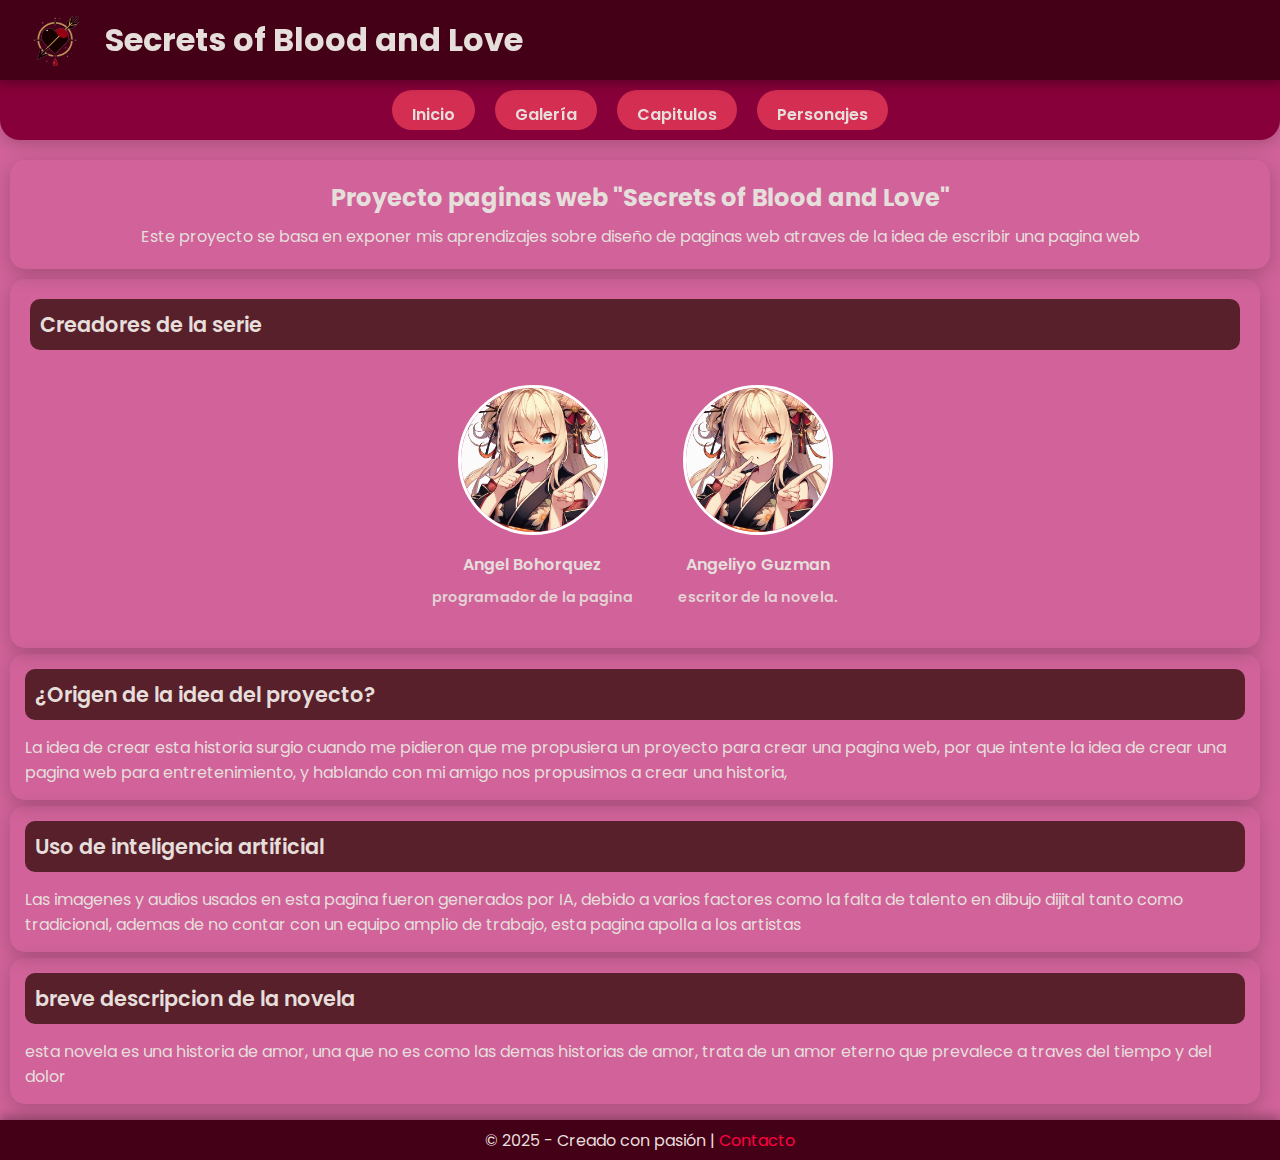
<file: index.html>
<!DOCTYPE html>
<html lang="es">
<head>
    <meta charset="UTF-8">
    <meta name="viewport" content="width=device-width, initial-scale=1.0">
    <title>Inicio</title>
    <link rel="stylesheet" href="style.css">
    <link rel="icon" href="logo.png">
    <link href="https://fonts.googleapis.com/css2?family=Poppins:wght@400;600&display=swap" rel="stylesheet">
</head>
<body>
    <header>
        <div class="header-content">
            <a href="index.html" class="sinlink">
                <img src="imagenes/logo.png" alt="Logo" class="logo">
            </a>
            <h1>Secrets of Blood and Love</h1>
        </div>
    </header>
    <nav>
        <a href="index.html" class="botones">Inicio</a>
        <a href="galeria.html" class="botones">Galería</a>
        <a href="capitulos.html" class="botones">Capitulos</a>
        <a href="personajes.html" class="botones">Personajes</a>
    </nav>
    <main>
        <section class="intro-section">
            <h2>Proyecto paginas web "Secrets of Blood and Love" </h2>
            <p>Este proyecto se basa en exponer mis aprendizajes sobre diseño de paginas web atraves de la idea de escribir una pagina web</p>
        </section>
    
        <article class="creators-section">
            <h3>Creadores de la serie</h3>
            <div class="creators-container">
                <div class="creator">
                    <img src="recom.jpeg" alt="Creador 1" class="creator-photo">
                    <p>Angel Bohorquez</p>
                    <p class="creator-bio">programador de la pagina</p>
                </div>
                <div class="creator">
                    <img src="recom.jpeg" alt="Creador 2" class="creator-photo">
                    <p>Angeliyo Guzman</p>
                    <p class="creator-bio">escritor de la novela.</p>
                </div>
            </div>
        </article>
    
        <article>
            <h3>¿Origen de la idea del proyecto?</h3>
            <p>La idea de crear esta historia surgio cuando me pidieron que me propusiera un proyecto para crear una pagina web, por que intente la idea de crear una pagina web para entretenimiento, y hablando con mi amigo nos propusimos a crear una historia,</p>
        </article>
    
        <article>
            <h3>Uso de inteligencia artificial</h3>
            <p>Las imagenes y audios usados en esta pagina fueron generados por IA, debido a varios factores como la falta de talento en dibujo dijital tanto como tradicional, ademas de no contar con un equipo amplio de trabajo, esta pagina apolla a los artistas</p>
        </article>
    
        <article>
            <h3>breve descripcion de la novela</h3>
            <p>esta novela es una historia de amor, una que no es como las demas historias de amor, trata de un amor eterno que prevalece a traves del tiempo y del dolor</p>
        </article>
    </main>
    <footer>
        <p>© 2025 - Creado con pasión | <a href="#">Contacto</a></p>
    </footer>
</body>
</html>
</file>
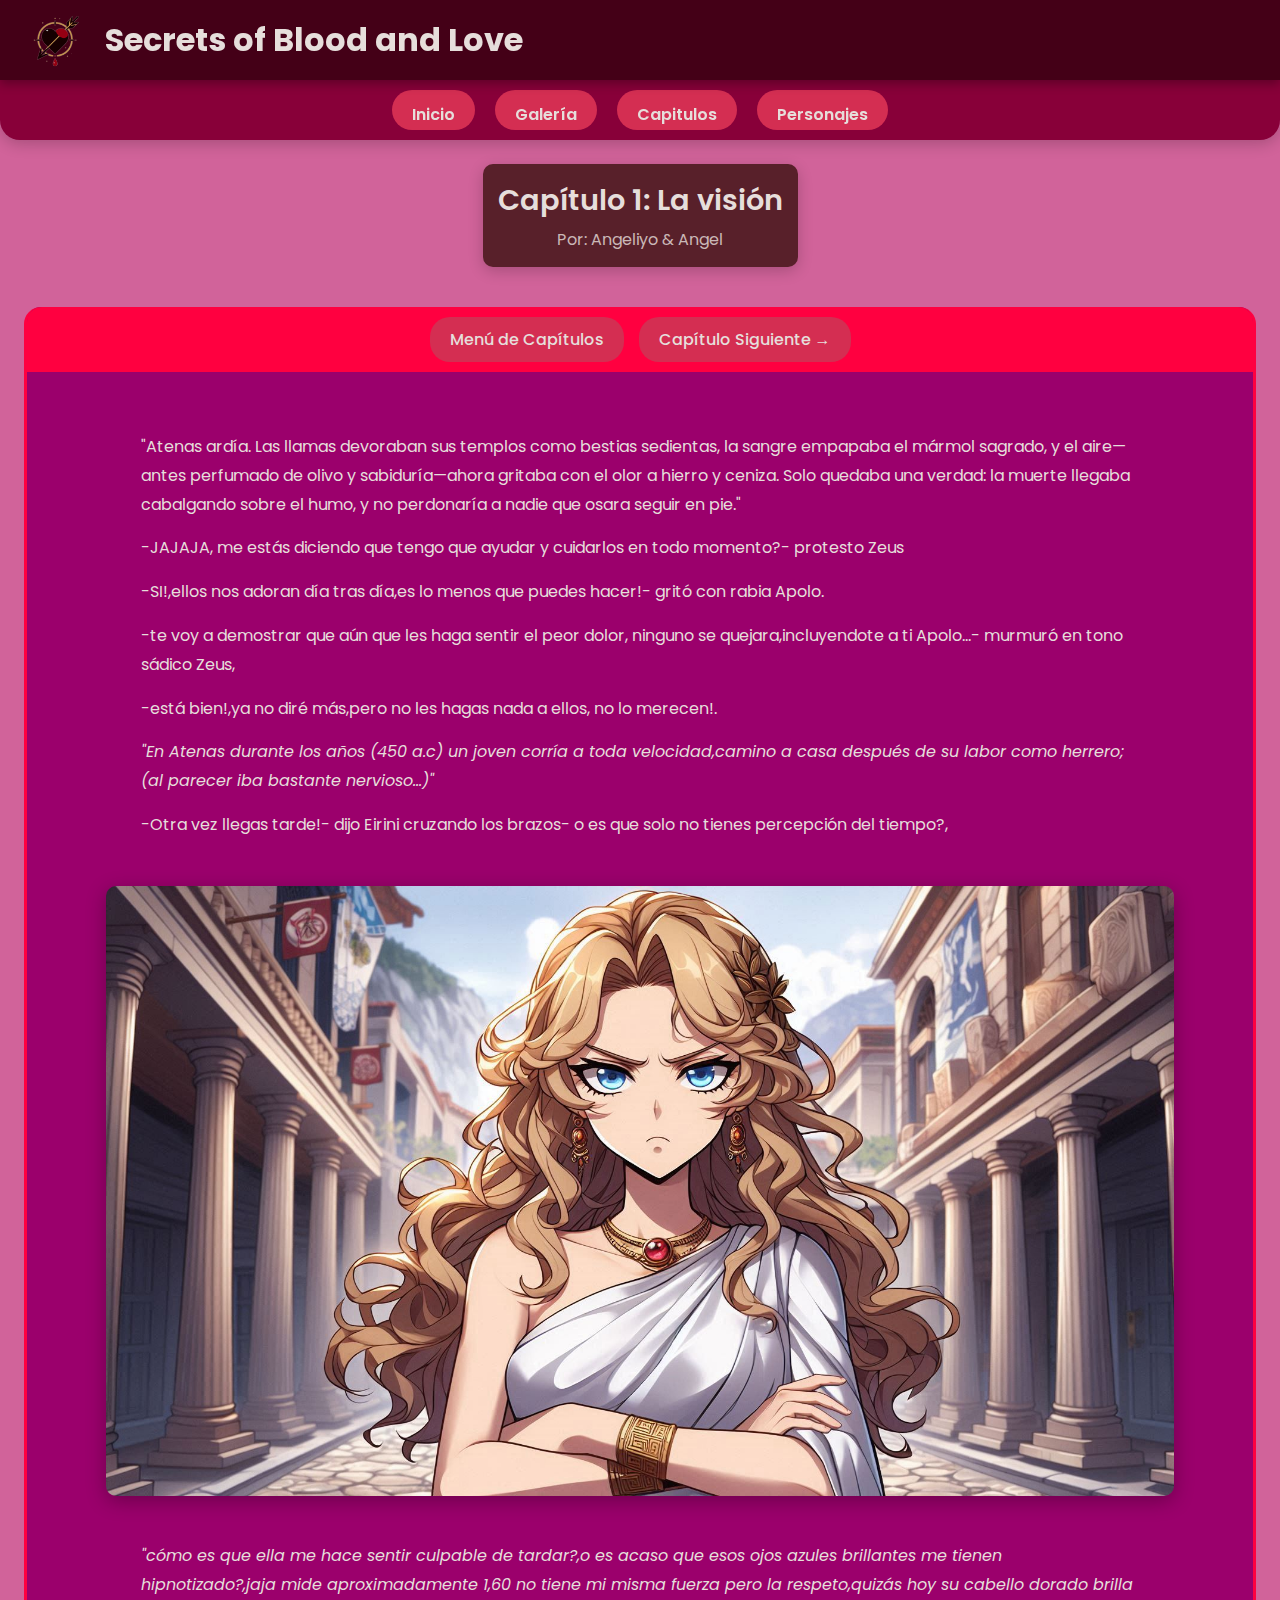
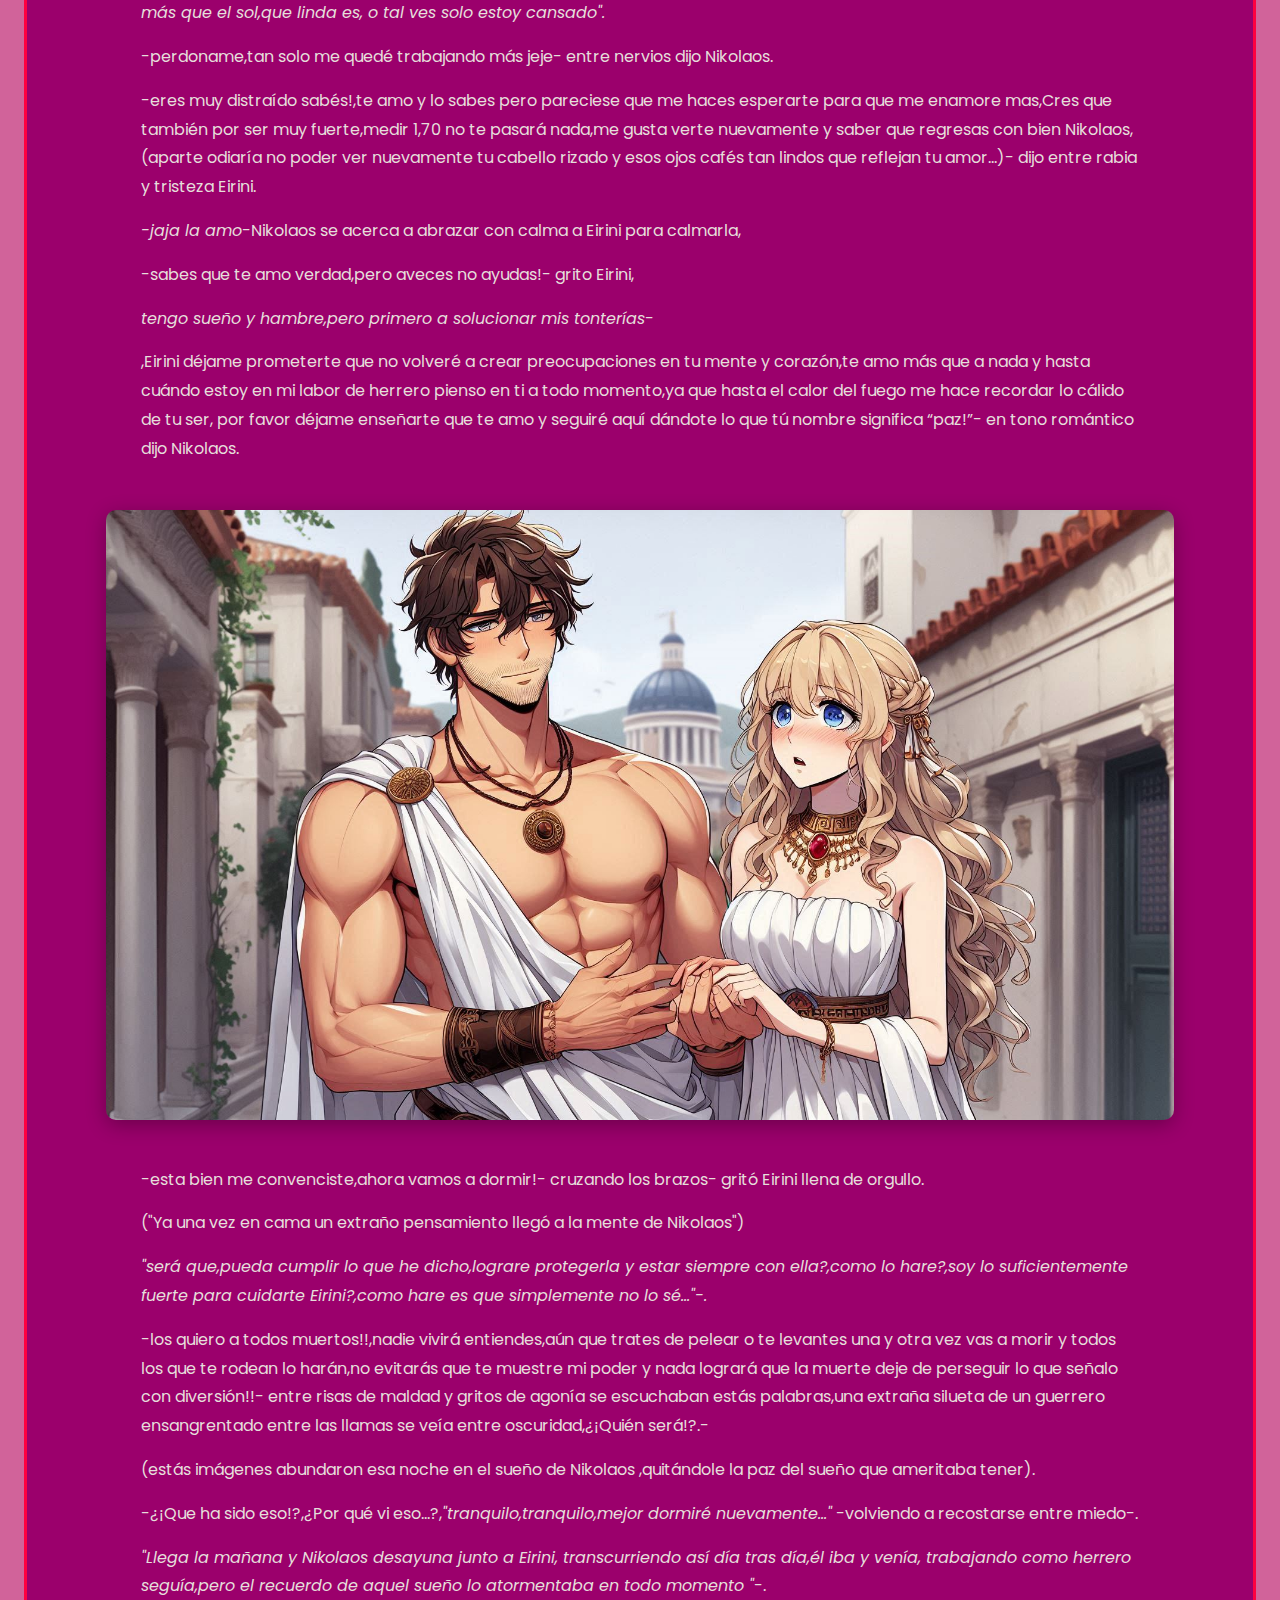
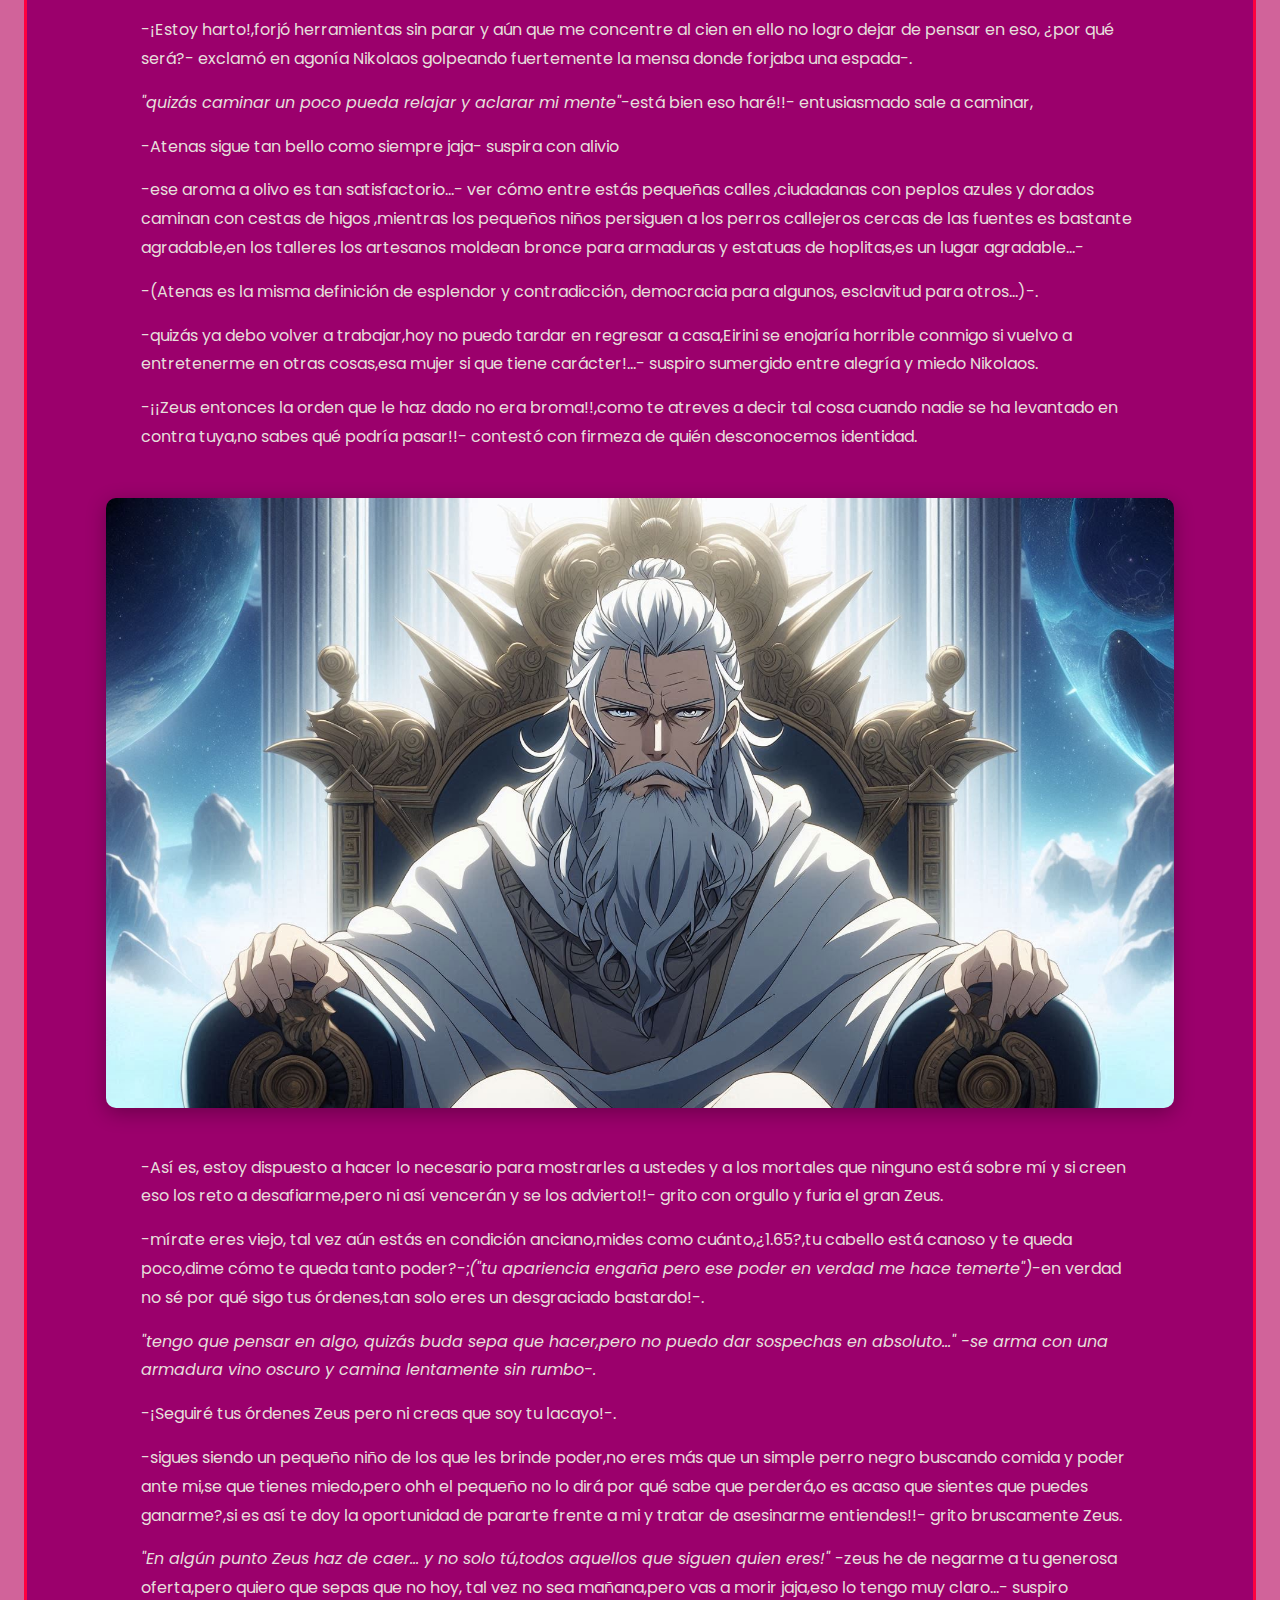
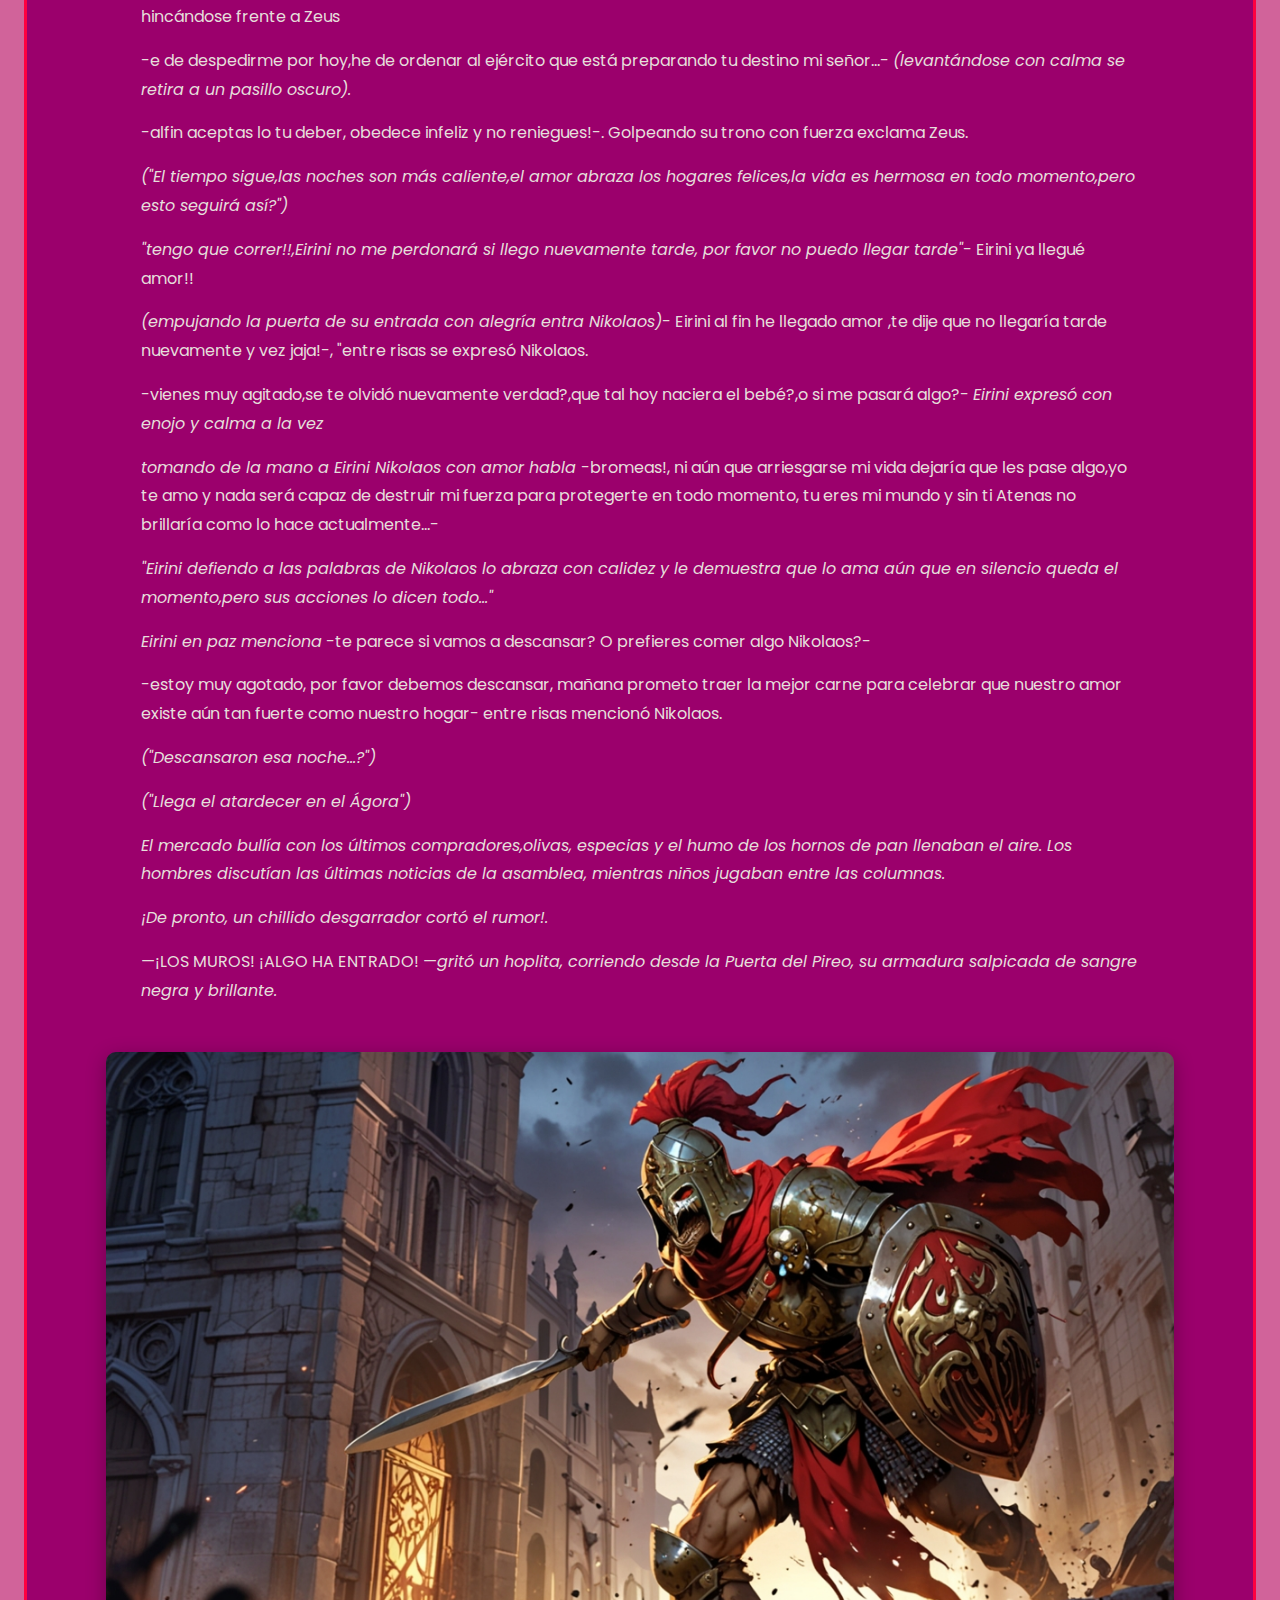
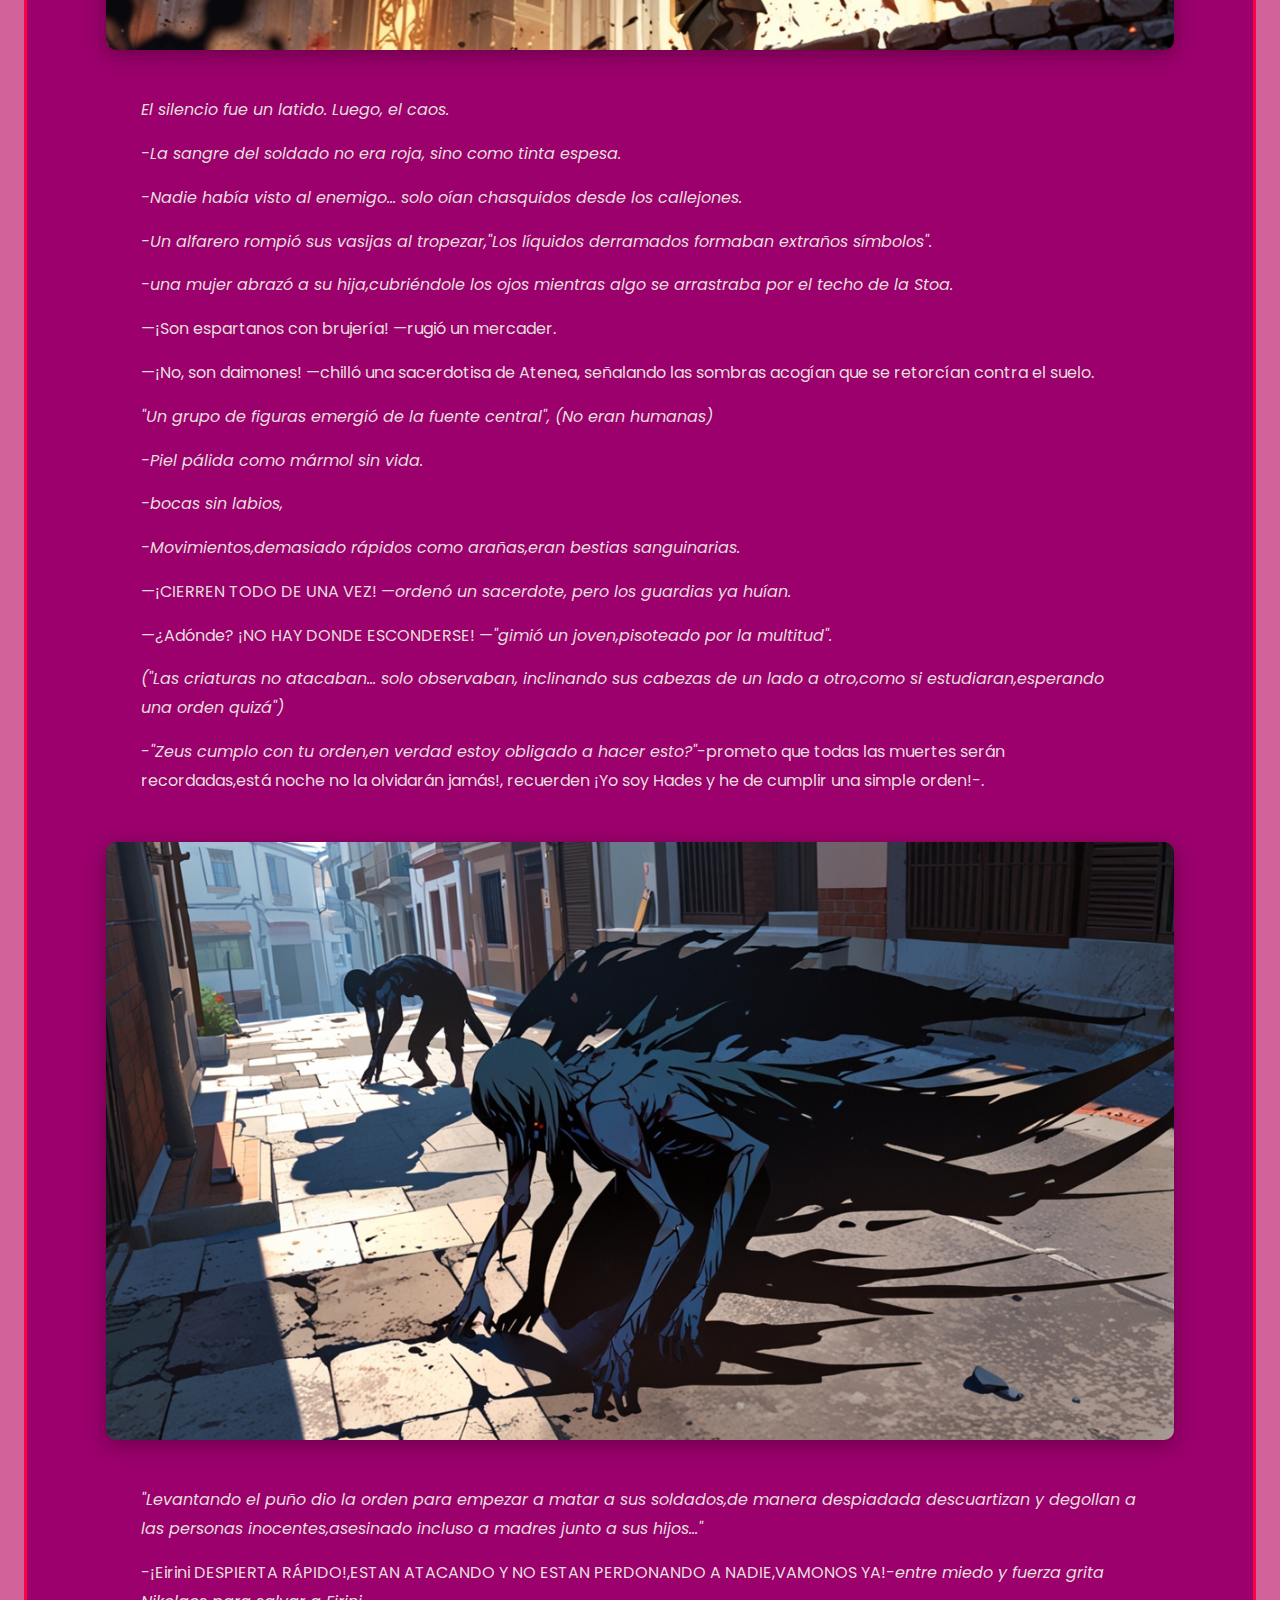
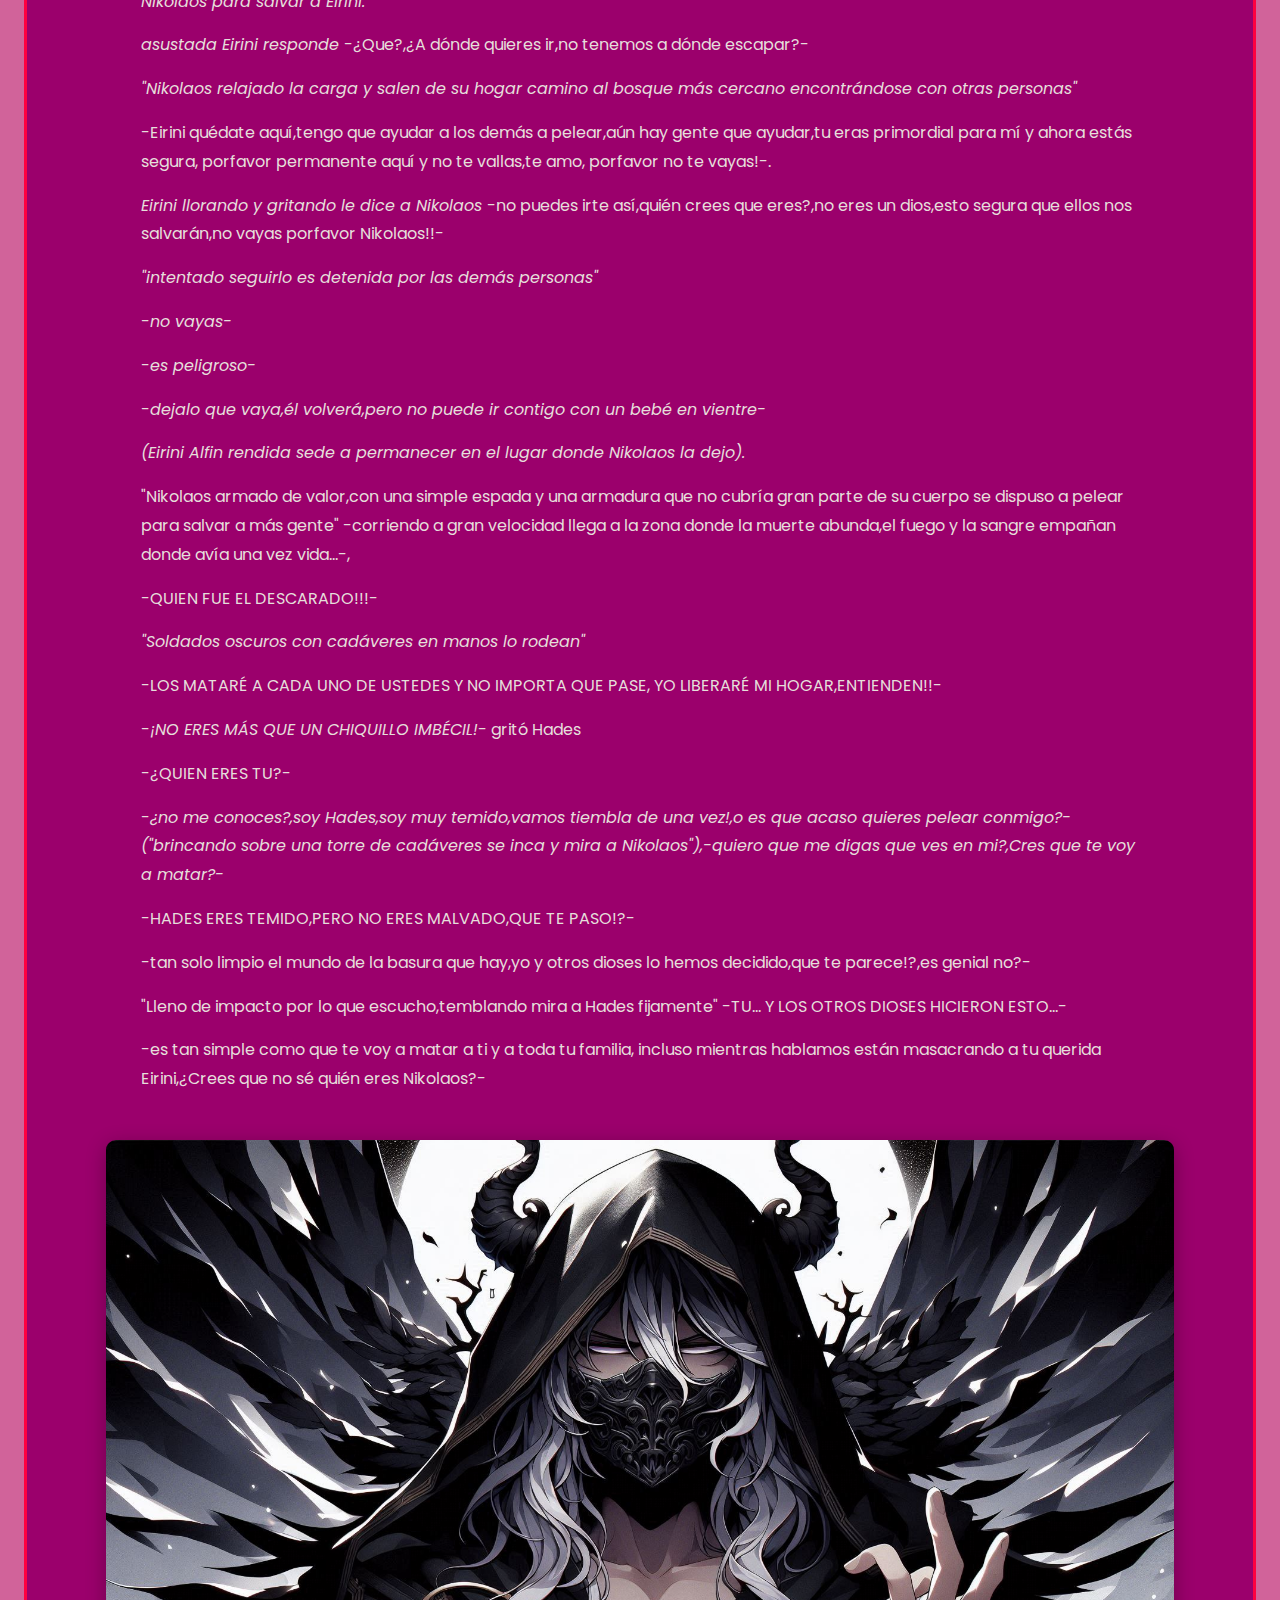
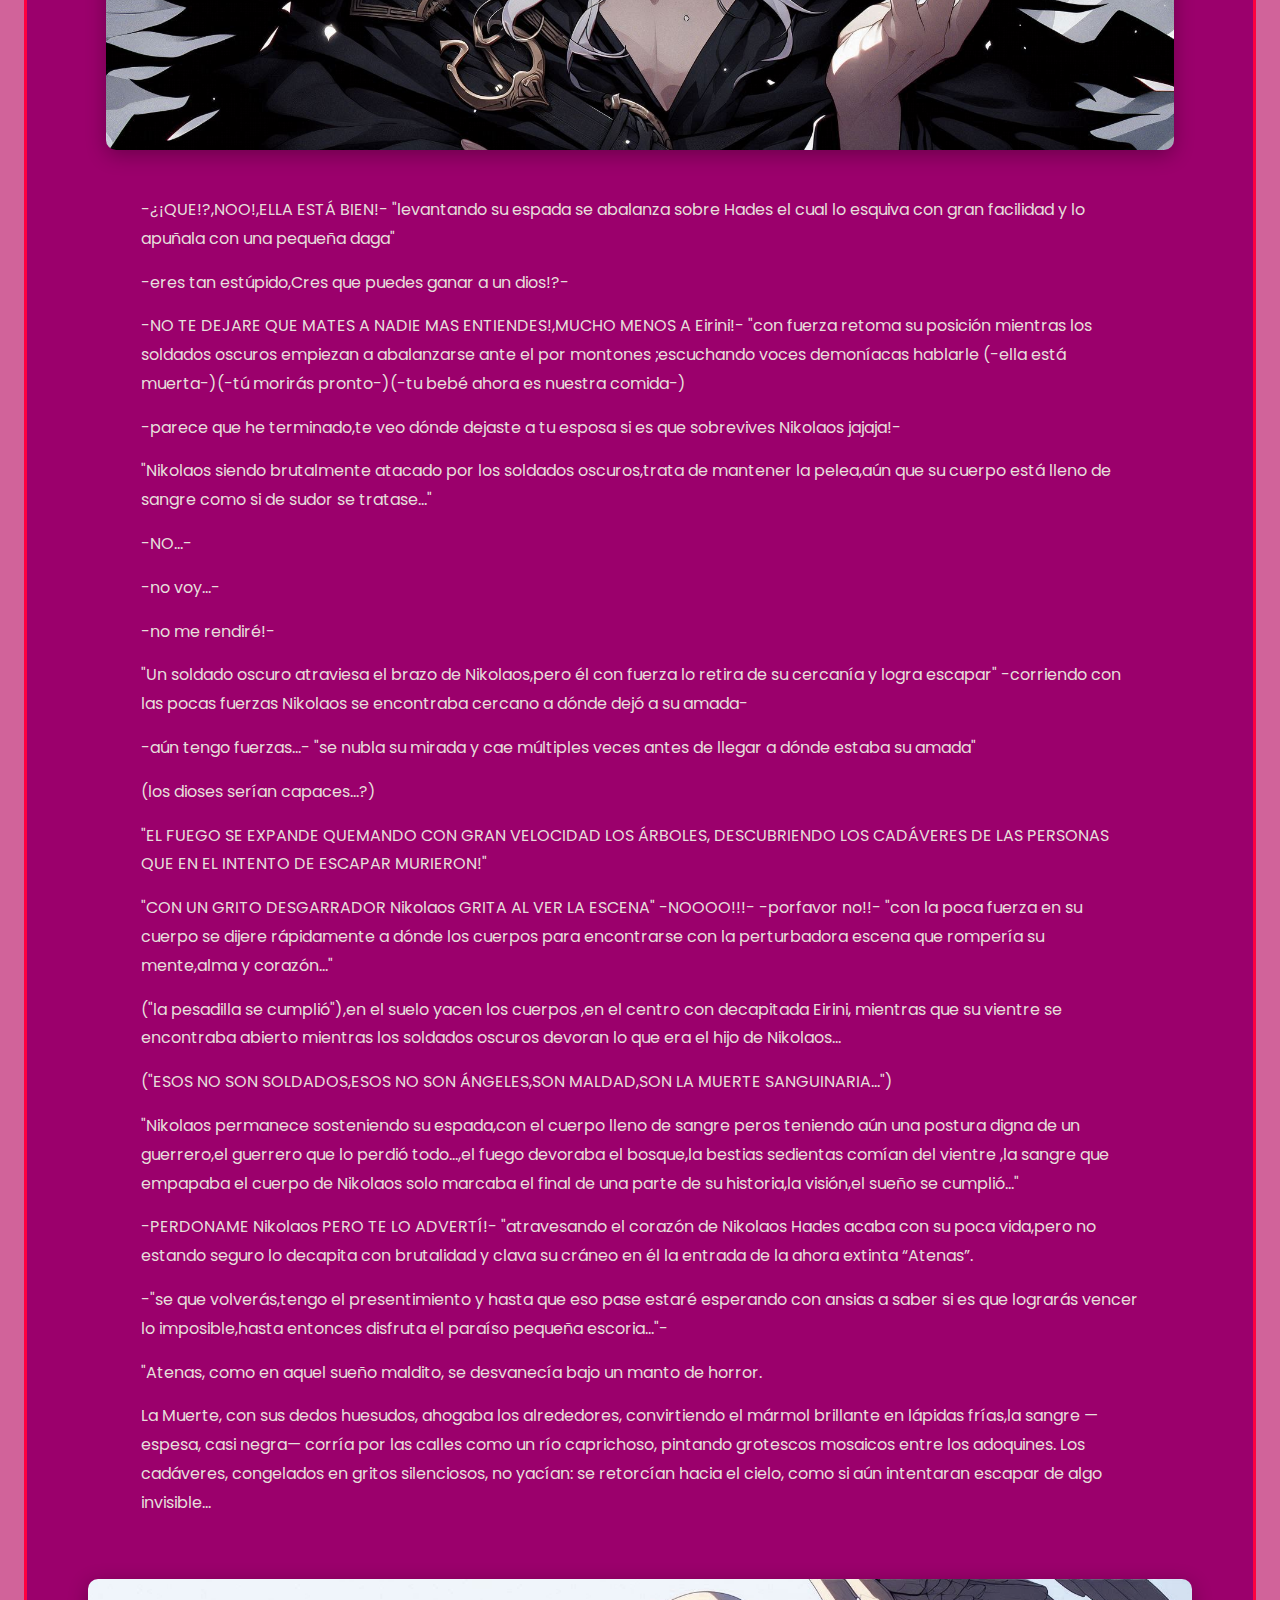
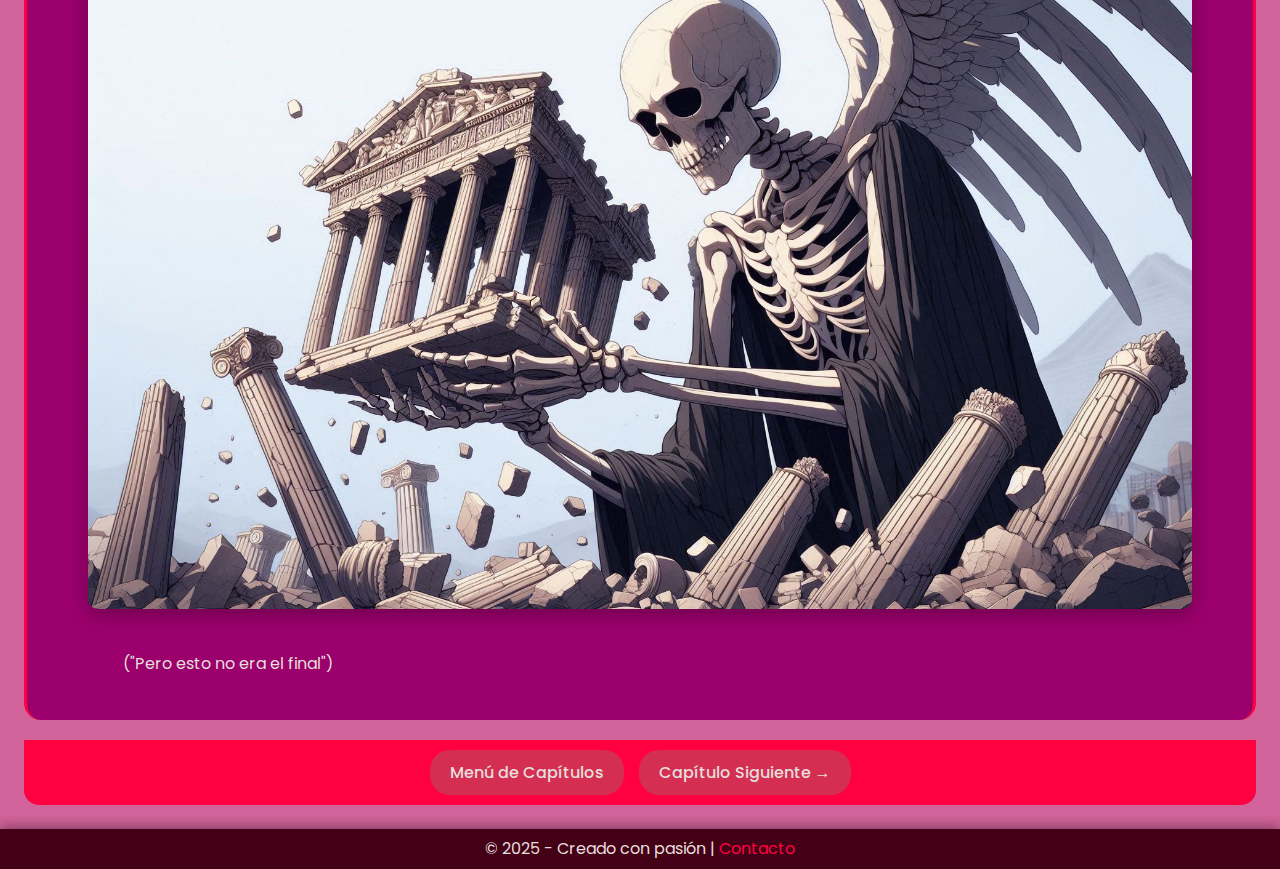
<file: capitulo_1.html>
<!DOCTYPE html>
<html lang="es">
<head>
    <meta charset="UTF-8">
    <meta name="viewport" content="width=device-width, initial-scale=1.0">
    <title>Capitulo 1: La visión</title>
    <link rel="stylesheet" href="style.css">
    <link href="https://fonts.googleapis.com/css2?family=Poppins:wght@400;600&display=swap" rel="stylesheet">
    <link rel="icon" href="logo.png">
</head>
<body>
    <header>
        <div class="header-content">
            <a href="index.html" class="sinlink">
                <img src="imagenes/logo.png" alt="Logo" class="logo">
            </a>
            <h1>Secrets of Blood and Love</h1>
        </div>
    </header>
    <nav>
        <a href="index.html" class="botones">Inicio</a>
        <a href="galeria.html" class="botones">Galería</a>
        <a href="capitulos.html" class="botones">Capitulos</a>
        <a href="personajes.html" class="botones">Personajes</a>
    </nav>
    <main>
        <div class="cont-cap">
            <div class="cap-info">
                <div class="cap-name">Capítulo 1: La visión</div>
                <div class="name-creators">Por: Angeliyo & Angel</div>
            </div>
            <div class="cap-contain">
        
                <div class="change-cap borde-up">
                    <a href="capitulos.html" class="botones_2">Menú de Capítulos</a>
                    <a href="capitulo_2.html" class="botones_2">Capítulo Siguiente →</a>
                </div>
                
                <div class="content-container-cap">
                    <article class="cap">
                        <p>"Atenas ardía. Las llamas devoraban sus templos como bestias sedientas, la sangre empapaba el mármol sagrado, y el aire—antes perfumado de olivo y sabiduría—ahora gritaba con el olor a hierro y ceniza. Solo quedaba una verdad: la muerte llegaba cabalgando sobre el humo, y no perdonaría a nadie que osara seguir en pie."</p>
                        <p>-JAJAJA, me estás diciendo que tengo que ayudar y cuidarlos en todo momento?- protesto Zeus</p>
                        <p>-SI!,ellos nos adoran día tras día,es lo menos que puedes hacer!- gritó con rabia Apolo.</p>
                        <p>-te voy a demostrar que aún que les haga sentir el peor dolor, ninguno se quejara,incluyendote a ti Apolo…- murmuró en tono sádico Zeus,</p>
                        <p>-está bien!,ya no diré más,pero no les hagas nada a ellos, no lo merecen!.</p>
                        <p><i>"En Atenas durante los años (450 a.c) un joven corría a toda velocidad,camino a casa después de su labor como herrero;(al parecer iba bastante nervioso…)"</i></p>
                        <p>-Otra vez llegas tarde!- dijo Eirini cruzando los brazos- o es que solo no tienes percepción del tiempo?,</p>
                    </article>
        
                    <section class="image">
                        <img src="imagenes/cap_1_img_1.jpeg" class="chapter-image">
                    </section>
        
                    <article class="cap">
                        <p><i>"cómo es que ella me hace sentir culpable de tardar?,o es acaso que esos ojos azules brillantes me tienen hipnotizado?,jaja mide aproximadamente 1,60 no tiene mi misma fuerza pero la respeto,quizás hoy su cabello dorado brilla más que el sol,que linda es, o tal ves solo estoy cansado".</i></p>
                        <p>-perdoname,tan solo me quedé trabajando más jeje- entre nervios dijo Nikolaos.</p>
                        <p>-eres muy distraído sabés!,te amo y lo sabes pero pareciese que me haces esperarte para que me enamore mas,Cres que también por ser muy fuerte,medir 1,70 no te pasará nada,me gusta verte nuevamente y saber que regresas con bien Nikolaos, (aparte odiaría no poder ver nuevamente tu cabello rizado y esos ojos cafés tan lindos que reflejan tu amor…)- dijo entre rabia y tristeza Eirini.</p>
                        <p><i>-jaja la amo</i>-Nikolaos se acerca a abrazar con calma a Eirini para calmarla,</p>
                        <p>-sabes que te amo verdad,pero aveces no ayudas!- grito Eirini,</p>
                        <p><i>tengo sueño y hambre,pero primero a solucionar mis tonterías</i>-</p>
                        <p>,Eirini déjame prometerte que no volveré a crear preocupaciones en tu mente y corazón,te amo más que a nada y hasta cuándo estoy en mi labor de herrero pienso en ti a todo momento,ya que hasta el calor del fuego me hace recordar lo cálido de tu ser, por favor déjame enseñarte que te amo y seguiré aquí dándote lo que tú nombre significa “paz!”- en tono romántico dijo Nikolaos.</p>
                    </article>
        
                    <section class="image">
                        <img src="imagenes/cap_1_img_2.jpeg" class="chapter-image">
                    </section>
        
                    <article class="cap">
                        <p>-esta bien me convenciste,ahora vamos a dormir!- cruzando los brazos- gritó Eirini llena de orgullo.</p>
                        <p>("Ya una vez en cama un extraño pensamiento llegó a la mente de Nikolaos")</p>
                        <p><i>"será que,pueda cumplir lo que he dicho,lograre protegerla y estar siempre con ella?,como lo hare?,soy lo suficientemente fuerte para cuidarte Eirini?,como hare es que simplemente no lo sé…"-.</i></p>
                        <p>-los quiero a todos muertos!!,nadie vivirá entiendes,aún que trates de pelear o te levantes una y otra vez vas a morir y todos los que te rodean lo harán,no evitarás que te muestre mi poder y nada logrará que la muerte deje de perseguir lo que señalo con diversión!!- entre risas de maldad y gritos de agonía se escuchaban estás palabras,una extraña silueta de un guerrero ensangrentado entre las llamas se veía entre oscuridad,¿¡Quién será!?.-</p>
                        <p>(estás imágenes abundaron esa noche en el sueño de Nikolaos ,quitándole la paz del sueño que ameritaba tener).</p>
                        <p>-¿¡Que ha sido eso!?,¿Por qué vi eso…?,<i>"tranquilo,tranquilo,mejor dormiré nuevamente…"</i> -volviendo a recostarse entre miedo-.</p>
                        <p><i>"Llega la mañana y Nikolaos desayuna junto a Eirini, transcurriendo así día tras día,él iba y venía, trabajando como herrero seguía,pero el recuerdo de aquel sueño lo atormentaba en todo momento "</i>-.</p>
                        <p>-¡Estoy harto!,forjó herramientas sin parar y aún que me concentre al cien en ello no logro dejar de pensar en eso, ¿por qué será?- exclamó en agonía Nikolaos golpeando fuertemente la mensa donde forjaba una espada-.</p>
                        <p><i>"quizás caminar un poco pueda relajar y aclarar mi mente"</i>-está bien eso haré!!- entusiasmado sale a caminar,</p>
                        <p>-Atenas sigue tan bello como siempre jaja- suspira con alivio</p>
                        <p>-ese aroma a olivo es tan satisfactorio…- ver cómo entre estás pequeñas calles ,ciudadanas con peplos azules y dorados caminan con cestas de higos ,mientras los pequeños niños persiguen a los perros callejeros cercas de las fuentes es bastante agradable,en los talleres los artesanos moldean bronce para armaduras y estatuas de hoplitas,es un lugar agradable…-</p>
                        <p>-(Atenas es la misma definición de esplendor y contradicción, democracia para algunos, esclavitud para otros…)-.</p>
                        <p>-quizás ya debo volver a trabajar,hoy no puedo tardar en regresar a casa,Eirini se enojaría horrible conmigo si vuelvo a entretenerme en otras cosas,esa mujer si que tiene carácter!...- suspiro sumergido entre alegría y miedo Nikolaos.</p>
                        <p>-¡¡Zeus entonces la orden que le haz dado no era broma!!,como te atreves a decir tal cosa cuando nadie se ha levantado en contra tuya,no sabes qué podría pasar!!- contestó con firmeza de quién desconocemos identidad.</p>
                    </article>

                    <section class="image">
                        <img src="imagenes/cap_1_img_3.jpeg" class="chapter-image">
                    </section>

                    <article class="cap">
                        <p>-Así es, estoy dispuesto a hacer lo necesario para mostrarles a ustedes y a los mortales que ninguno está sobre mí y si creen eso los reto a desafiarme,pero ni así vencerán y se los advierto!!- grito con orgullo y furia el gran Zeus.</p>
                        <p>-mírate eres viejo, tal vez aún estás en condición anciano,mides como cuánto,¿1.65?,tu cabello está canoso y te queda poco,dime cómo te queda tanto poder?-;<i>("tu apariencia engaña pero ese poder en verdad me hace temerte")</i>-en verdad no sé por qué sigo tus órdenes,tan solo eres un desgraciado bastardo!-.</p>
                        <p><i>"tengo que pensar en algo, quizás buda sepa que hacer,pero no puedo dar sospechas en absoluto…" -se arma con una armadura vino oscuro y camina lentamente sin rumbo-.</i></p>
                        <p>-¡Seguiré tus órdenes Zeus pero ni creas que soy tu lacayo!-.</p>
                        <p>-sigues siendo un pequeño niño de los que les brinde poder,no eres más que un simple perro negro buscando comida y poder ante mi,se que tienes miedo,pero ohh el pequeño no lo dirá por qué sabe que perderá,o es acaso que sientes que puedes ganarme?,si es así te doy la oportunidad de pararte frente a mi y tratar de asesinarme entiendes!!- grito bruscamente Zeus.</p>
                        <p><i>"En algún punto Zeus haz de caer… y no solo tú,todos aquellos que siguen quien eres!" </i>-zeus he de negarme a tu generosa oferta,pero quiero que sepas que no hoy, tal vez no sea mañana,pero vas a morir jaja,eso lo tengo muy claro…- suspiro hincándose frente a Zeus</p>
                        <p>-e de despedirme por hoy,he de ordenar al ejército que está preparando tu destino mi señor…- <i>(levantándose con calma se retira a un pasillo oscuro).</i></p>
                        <p>-alfin aceptas lo tu deber, obedece infeliz y no reniegues!-. Golpeando su trono con fuerza exclama Zeus.</p>
                        <p><i>("El tiempo sigue,las noches son más caliente,el amor abraza los hogares felices,la vida es hermosa en todo momento,pero esto seguirá así?")</i></p>
                        <p><i>"tengo que correr!!,Eirini no me perdonará si llego nuevamente tarde, por favor no puedo llegar tarde"</i>- Eirini ya llegué amor!!</p>
                        <p><i>(empujando la puerta de su entrada con alegría entra Nikolaos)</i>- Eirini al fin he llegado amor ,te dije que no llegaría tarde nuevamente y vez jaja!-, "entre risas se expresó Nikolaos.</p>
                        <p>-vienes muy agitado,se te olvidó nuevamente verdad?,que tal hoy naciera el bebé?,o si me pasará algo?- <i>Eirini expresó con enojo y calma a la vez</i></p>
                        <p><i>tomando de la mano a Eirini Nikolaos con amor habla </i>-bromeas!, ni aún que arriesgarse mi vida dejaría que les pase algo,yo te amo y nada será capaz de destruir mi fuerza para protegerte en todo momento, tu eres mi mundo y sin ti Atenas no brillaría como lo hace actualmente…-</p>
                        <p><i>"Eirini defiendo a las palabras de Nikolaos lo abraza con calidez y le demuestra que lo ama aún que en silencio queda el momento,pero sus acciones lo dicen todo…"</i></p>
                        <p><i>Eirini en paz menciona</i> -te parece si vamos a descansar? O prefieres comer algo Nikolaos?-</p>
                        <p>-estoy muy agotado, por favor debemos descansar, mañana prometo traer la mejor carne para celebrar que nuestro amor existe aún tan fuerte como nuestro hogar- entre risas mencionó Nikolaos.</p>
                        <p><i>("Descansaron esa noche…?")</i></p>
                        <p><i>("Llega el atardecer en el Ágora")</i></p>
                        <p><i>El mercado bullía con los últimos compradores,olivas, especias y el humo de los hornos de pan llenaban el aire. Los hombres discutían las últimas noticias de la asamblea, mientras niños jugaban entre las columnas.</i></p>
                        <p><i>¡De pronto, un chillido desgarrador cortó el rumor!.</i></p>
                        <p>—¡LOS MUROS! ¡ALGO HA ENTRADO! —<i>gritó un hoplita, corriendo desde la Puerta del Pireo, su armadura salpicada de sangre negra y brillante.</i></p>
                    </article>

                    <section class="image">
                        <img src="imagenes/cap_1_img_4.jpg" class="chapter-image">
                    </section>

                    <article class="cap">
                        <p><i>El silencio fue un latido. Luego, el caos.</i></p>
                        <p><i>-La sangre del soldado no era roja, sino como tinta espesa.</i></p>
                        <p><i>-Nadie había visto al enemigo... solo oían chasquidos desde los callejones.</i></p>
                        <p><i>-Un alfarero rompió sus vasijas al tropezar,"Los líquidos derramados formaban extraños símbolos".</i></p>
                        <p><i>-una mujer abrazó a su hija,cubriéndole los ojos mientras algo se arrastraba por el techo de la Stoa.</i></p>
                        <p>—¡Son espartanos con brujería! —rugió un mercader.</p>
                        <p>—¡No, son daimones! —chilló una sacerdotisa de Atenea, señalando las sombras acogían que se retorcían contra el suelo.</p>
                        <p><i>"Un grupo de figuras emergió de la fuente central", (No eran humanas)</i></p>
                        <p><i>-Piel pálida como mármol sin vida.</i></p>
                        <p><i>-bocas sin labios,</i></p>
                        <p><i>-Movimientos,demasiado rápidos como arañas,eran bestias sanguinarias.</i></p>
                        <p>—¡CIERREN TODO DE UNA VEZ! —<i>ordenó un sacerdote, pero los guardias ya huían.</i></p>
                        <p>—¿Adónde? ¡NO HAY DONDE ESCONDERSE! —<i>"gimió un joven,pisoteado por la multitud".</i></p>
                        <p><i>("Las criaturas no atacaban... solo observaban, inclinando sus cabezas de un lado a otro,como si estudiaran,esperando una orden quizá")</i></p>
                        <p>-<i>"Zeus cumplo con tu orden,en verdad estoy obligado a hacer esto?"</i>-prometo que todas las muertes serán recordadas,está noche no la olvidarán jamás!, recuerden ¡Yo soy Hades y he de cumplir una simple orden!-.</p>
                    </article>

                    <section class="image">
                        <img src="imagenes/cap_1_img_5.jpg" class="chapter-image">
                    </section>

                    <article class="cap">
                        <p><i>"Levantando el puño dio la orden para empezar a matar a sus soldados,de manera despiadada descuartizan y degollan a las personas inocentes,asesinado incluso a madres junto a sus hijos…"</i></p>
                        <p>-¡Eirini DESPIERTA RÁPIDO!,ESTAN ATACANDO Y NO ESTAN PERDONANDO A NADIE,VAMONOS YA!-<i>entre miedo y fuerza grita Nikolaos para salvar a Eirini.</i></p>
                        <p><i>asustada Eirini responde </i>-¿Que?,¿A dónde quieres ir,no tenemos a dónde escapar?-</p>
                        <p><i>"Nikolaos relajado la carga y salen de su hogar camino al bosque más cercano encontrándose con otras personas"</i></p>
                        <p>-Eirini quédate aquí,tengo que ayudar a los demás a pelear,aún hay gente que ayudar,tu eras primordial para mí y ahora estás segura, porfavor permanente aquí y no te vallas,te amo, porfavor no te vayas!-.</p>
                        <p><i>Eirini llorando y gritando le dice a Nikolaos </i>-no puedes irte así,quién crees que eres?,no eres un dios,esto segura que ellos nos salvarán,no vayas porfavor Nikolaos!!-</p>
                        <p><i>"intentado seguirlo es detenida por las demás personas"</i></p>
                        <p>-<i>no vayas-</i></p>
                        <p>-<i>es peligroso-</i></p>
                        <p>-<i>dejalo que vaya,él volverá,pero no puede ir contigo con un bebé en vientre-</i></p>
                        <p><i>(Eirini Alfin rendida sede a permanecer en el lugar donde Nikolaos la dejo).</i></p>
                        <p>"Nikolaos armado de valor,con una simple espada y una armadura que no cubría gran parte de su cuerpo se dispuso a pelear para salvar a más gente" -corriendo a gran velocidad llega a la zona donde la muerte abunda,el fuego y la sangre empañan donde avía una vez vida…-,</p>
                        <p>-QUIEN FUE EL DESCARADO!!!-</p>
                        <p><i>"Soldados oscuros con cadáveres en manos lo rodean"</i></p>
                        <p>-LOS MATARÉ A CADA UNO DE USTEDES Y NO IMPORTA QUE PASE, YO LIBERARÉ MI HOGAR,ENTIENDEN!!-</p>
                        <p>-<i>¡NO ERES MÁS QUE UN CHIQUILLO IMBÉCIL!</i>- gritó Hades</p>
                        <p>-¿QUIEN ERES TU?-</p>
                        <p>-<i>¿no me conoces?,soy Hades,soy muy temido,vamos tiembla de una vez!,o es que acaso quieres pelear conmigo?- ("brincando sobre una torre de cadáveres se inca y mira a Nikolaos"),-quiero que me digas que ves en mi?,Cres que te voy a matar?-</i></p>
                        <p>-HADES ERES TEMIDO,PERO NO ERES MALVADO,QUE TE PASO!?-</p>
                        <p>-tan solo limpio el mundo de la basura que hay,yo y otros dioses lo hemos decidido,que te parece!?,es genial no?-</p>
                        <p>"Lleno de impacto por lo que escucho,temblando mira a Hades fijamente" -TU… Y LOS OTROS DIOSES HICIERON ESTO…-</p>
                        <p>-es tan simple como que te voy a matar a ti y a toda tu familia, incluso mientras hablamos están masacrando a tu querida Eirini,¿Crees que no sé quién eres Nikolaos?-</p>
                    </article>

                    <section class="image">
                        <img src="imagenes/cap_1_img_6.jpeg" class="chapter-image">
                    </section>

                    <article class="cap">
                        <p>-¿¡QUE!?,NOO!,ELLA ESTÁ BIEN!- "levantando su espada se abalanza sobre Hades el cual lo esquiva con gran facilidad y lo apuñala con una pequeña daga"</p>
                        <p>-eres tan estúpido,Cres que puedes ganar a un dios!?-</p>
                        <p>-NO TE DEJARE QUE MATES A NADIE MAS ENTIENDES!,MUCHO MENOS A Eirini!- "con fuerza retoma su posición mientras los soldados oscuros empiezan a abalanzarse ante el por montones ;escuchando voces demoníacas hablarle (-ella está muerta-)(-tú morirás pronto-)(-tu bebé ahora es nuestra comida-)</p>
                        <p>-parece que he terminado,te veo dónde dejaste a tu esposa si es que sobrevives Nikolaos jajaja!-</p>
                        <p>"Nikolaos siendo brutalmente atacado por los soldados oscuros,trata de mantener la pelea,aún que su cuerpo está lleno de sangre como si de sudor se tratase…"</p>
                        <p>-NO…-</p>
                        <p>-no voy…-</p>
                        <p>-no me rendiré!-</p>
                        <p>"Un soldado oscuro atraviesa el brazo de Nikolaos,pero él con fuerza lo retira de su cercanía y logra escapar" -corriendo con las pocas fuerzas Nikolaos se encontraba cercano a dónde dejó a su amada-</p>
                        <p>-aún tengo fuerzas…- "se nubla su mirada y cae múltiples veces antes de llegar a dónde estaba su amada"</p>
                        <p>(los dioses serían capaces…?)</p>
                        <p>"EL FUEGO SE EXPANDE QUEMANDO CON GRAN VELOCIDAD LOS ÁRBOLES, DESCUBRIENDO LOS CADÁVERES DE LAS PERSONAS QUE EN EL INTENTO DE ESCAPAR MURIERON!"</p>
                        <p>"CON UN GRITO DESGARRADOR Nikolaos GRITA AL VER LA ESCENA" -NOOOO!!!- -porfavor no!!- "con la poca fuerza en su cuerpo se dijere rápidamente a dónde los cuerpos para encontrarse con la perturbadora escena que rompería su mente,alma y corazón…"</p>
                        <p>("la pesadilla se cumplió"),en el suelo yacen los cuerpos ,en el centro con decapitada Eirini, mientras que su vientre se encontraba abierto mientras los soldados oscuros devoran lo que era el hijo de Nikolaos…</p>
                        <p>("ESOS NO SON SOLDADOS,ESOS NO SON ÁNGELES,SON MALDAD,SON LA MUERTE SANGUINARIA…")</p>
                        <p>"Nikolaos permanece sosteniendo su espada,con el cuerpo lleno de sangre peros teniendo aún una postura digna de un guerrero,el guerrero que lo perdió todo…,el fuego devoraba el bosque,la bestias sedientas comían del vientre ,la sangre que empapaba el cuerpo de Nikolaos solo marcaba el final de una parte de su historia,la visión,el sueño se cumplió…"</p>
                        <p>-PERDONAME Nikolaos PERO TE LO ADVERTÍ!- "atravesando el corazón de Nikolaos Hades acaba con su poca vida,pero no estando seguro lo decapita con brutalidad y clava su cráneo en él la entrada de la ahora extinta “Atenas”.</p>
                        <p>-"se que volverás,tengo el presentimiento y hasta que eso pase estaré esperando con ansias a saber si es que lograrás vencer lo imposible,hasta entonces disfruta el paraíso pequeña escoria…"-</p>
                        <p>"Atenas, como en aquel sueño maldito, se desvanecía bajo un manto de horror.</p>
                        <p>La Muerte, con sus dedos huesudos, ahogaba los alrededores, convirtiendo el mármol brillante en lápidas frías,la sangre —espesa, casi negra— corría por las calles como un río caprichoso, pintando grotescos mosaicos entre los adoquines. Los cadáveres, congelados en gritos silenciosos, no yacían: se retorcían hacia el cielo, como si aún intentaran escapar de algo invisible…</p>
                    </article>
                </div>

                    <section class="image">
                        <img src="imagenes/cap_1_img_7.jpeg" class="chapter-image">
                    </section>

                    <article class="cap">
                        <p>("Pero esto no era el final")</p>
                    </article>
                </div>
        
                <div class="change-cap borde-down">
                    <a href="capitulos.html" class="botones_2">Menú de Capítulos</a>
                    <a href="capitulo_2.html" class="botones_2">Capítulo Siguiente →</a>
                </div>
            </div>
        </div>
    </main>
    <footer>
        <p>© 2025 - Creado con pasión | <a href="#">Contacto</a></p>
    </footer>
</body>
</html>
</file>
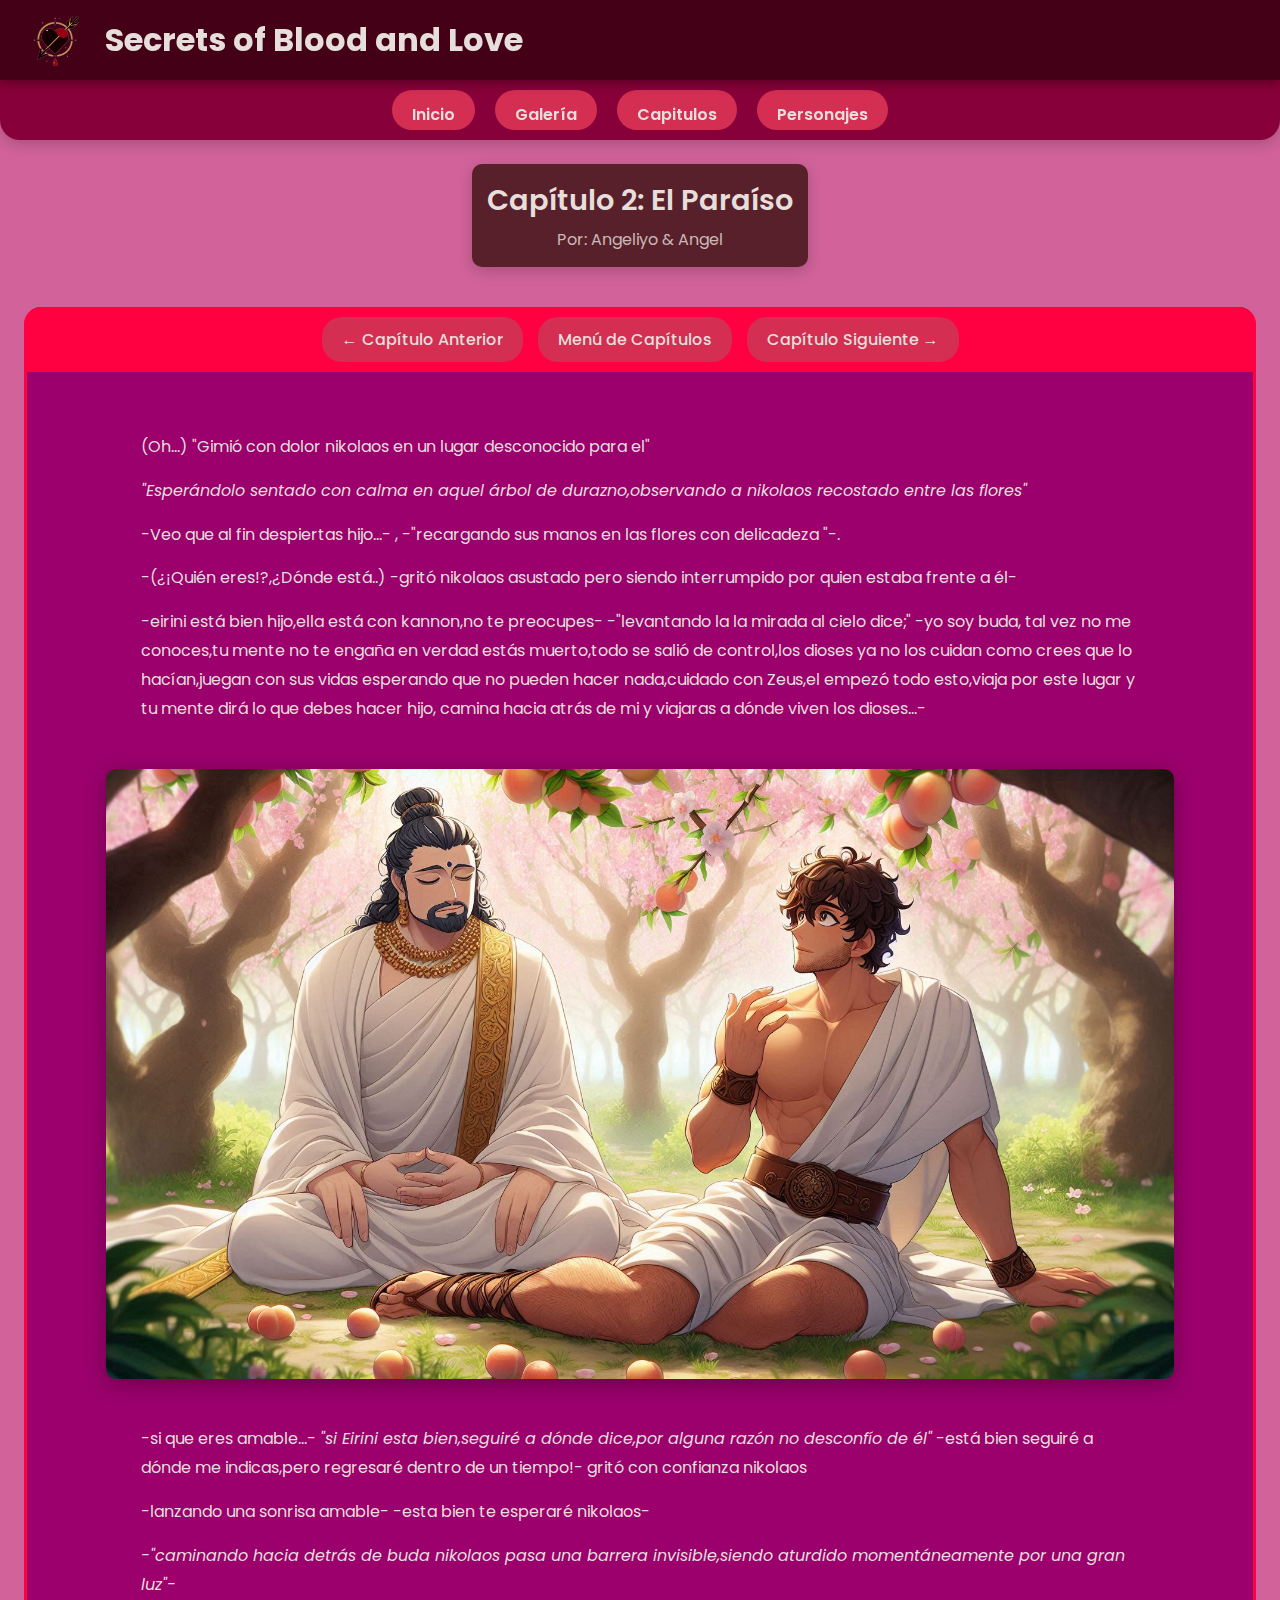
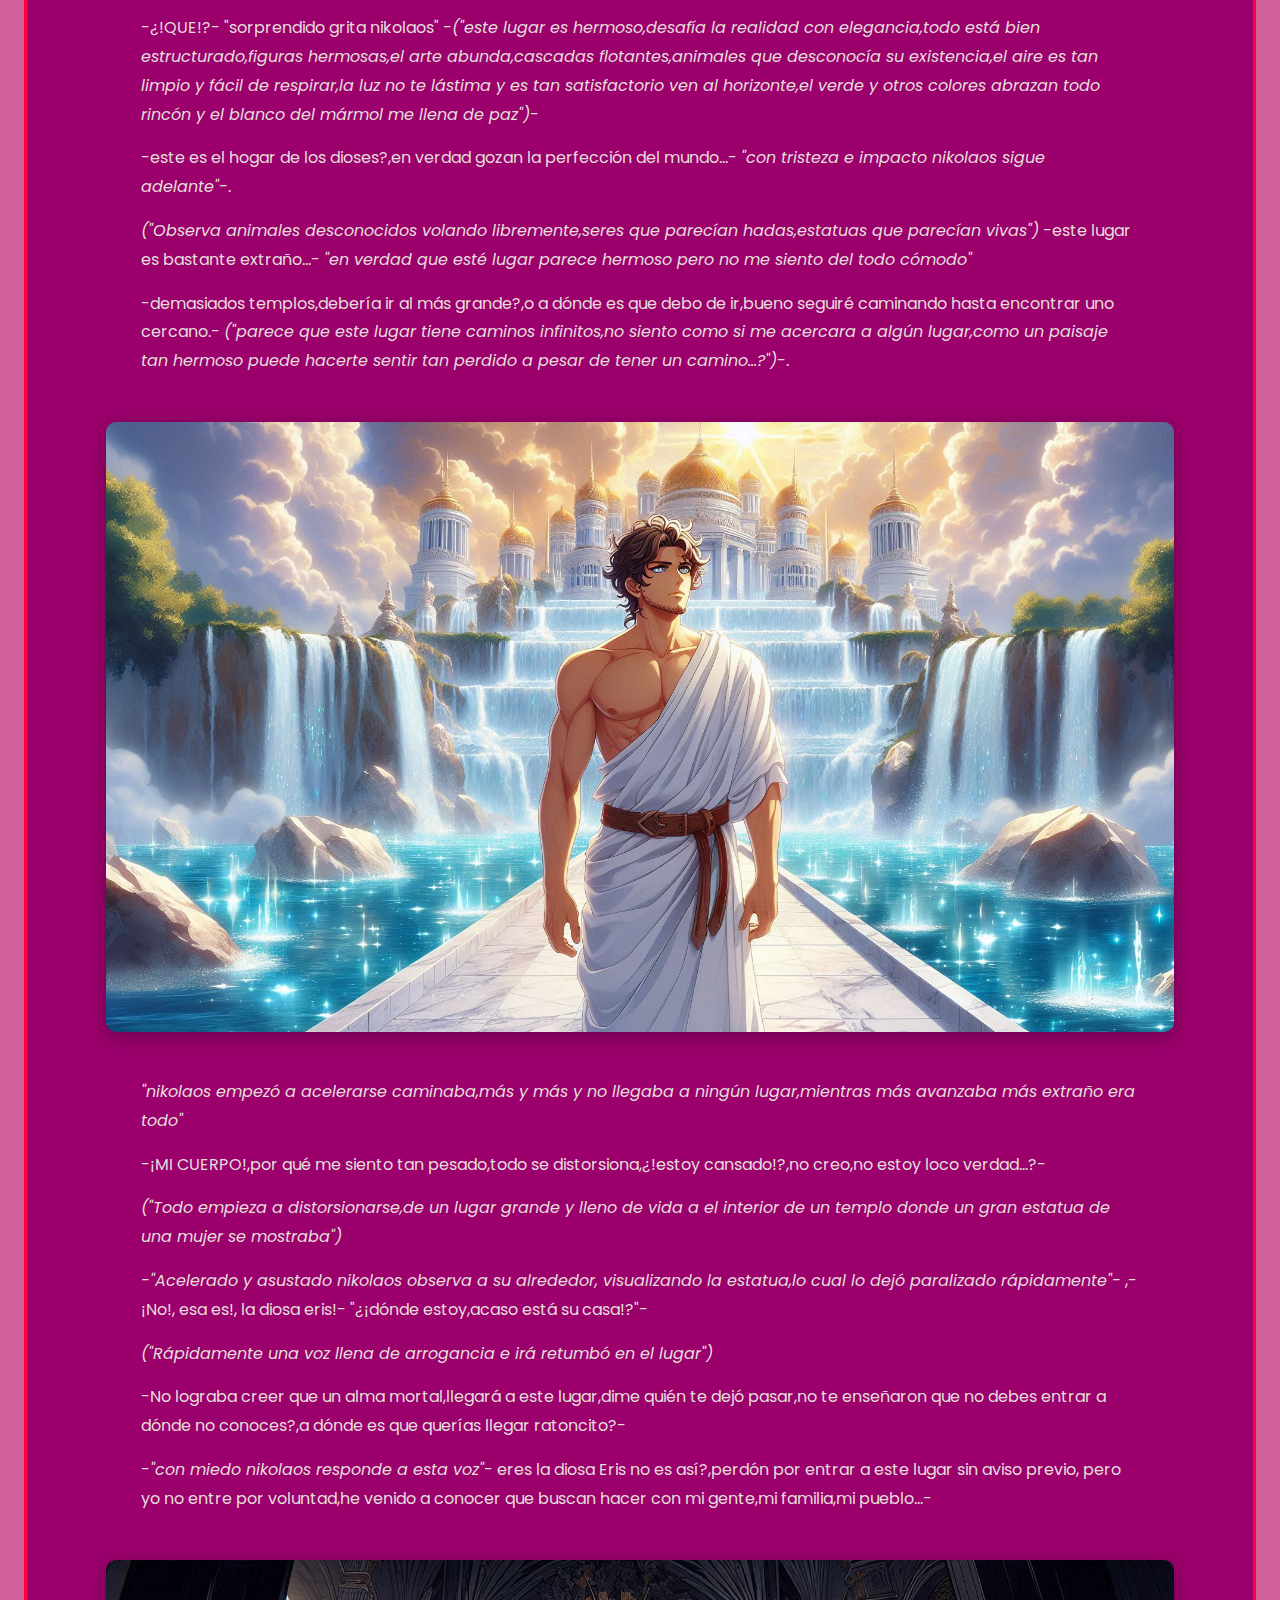
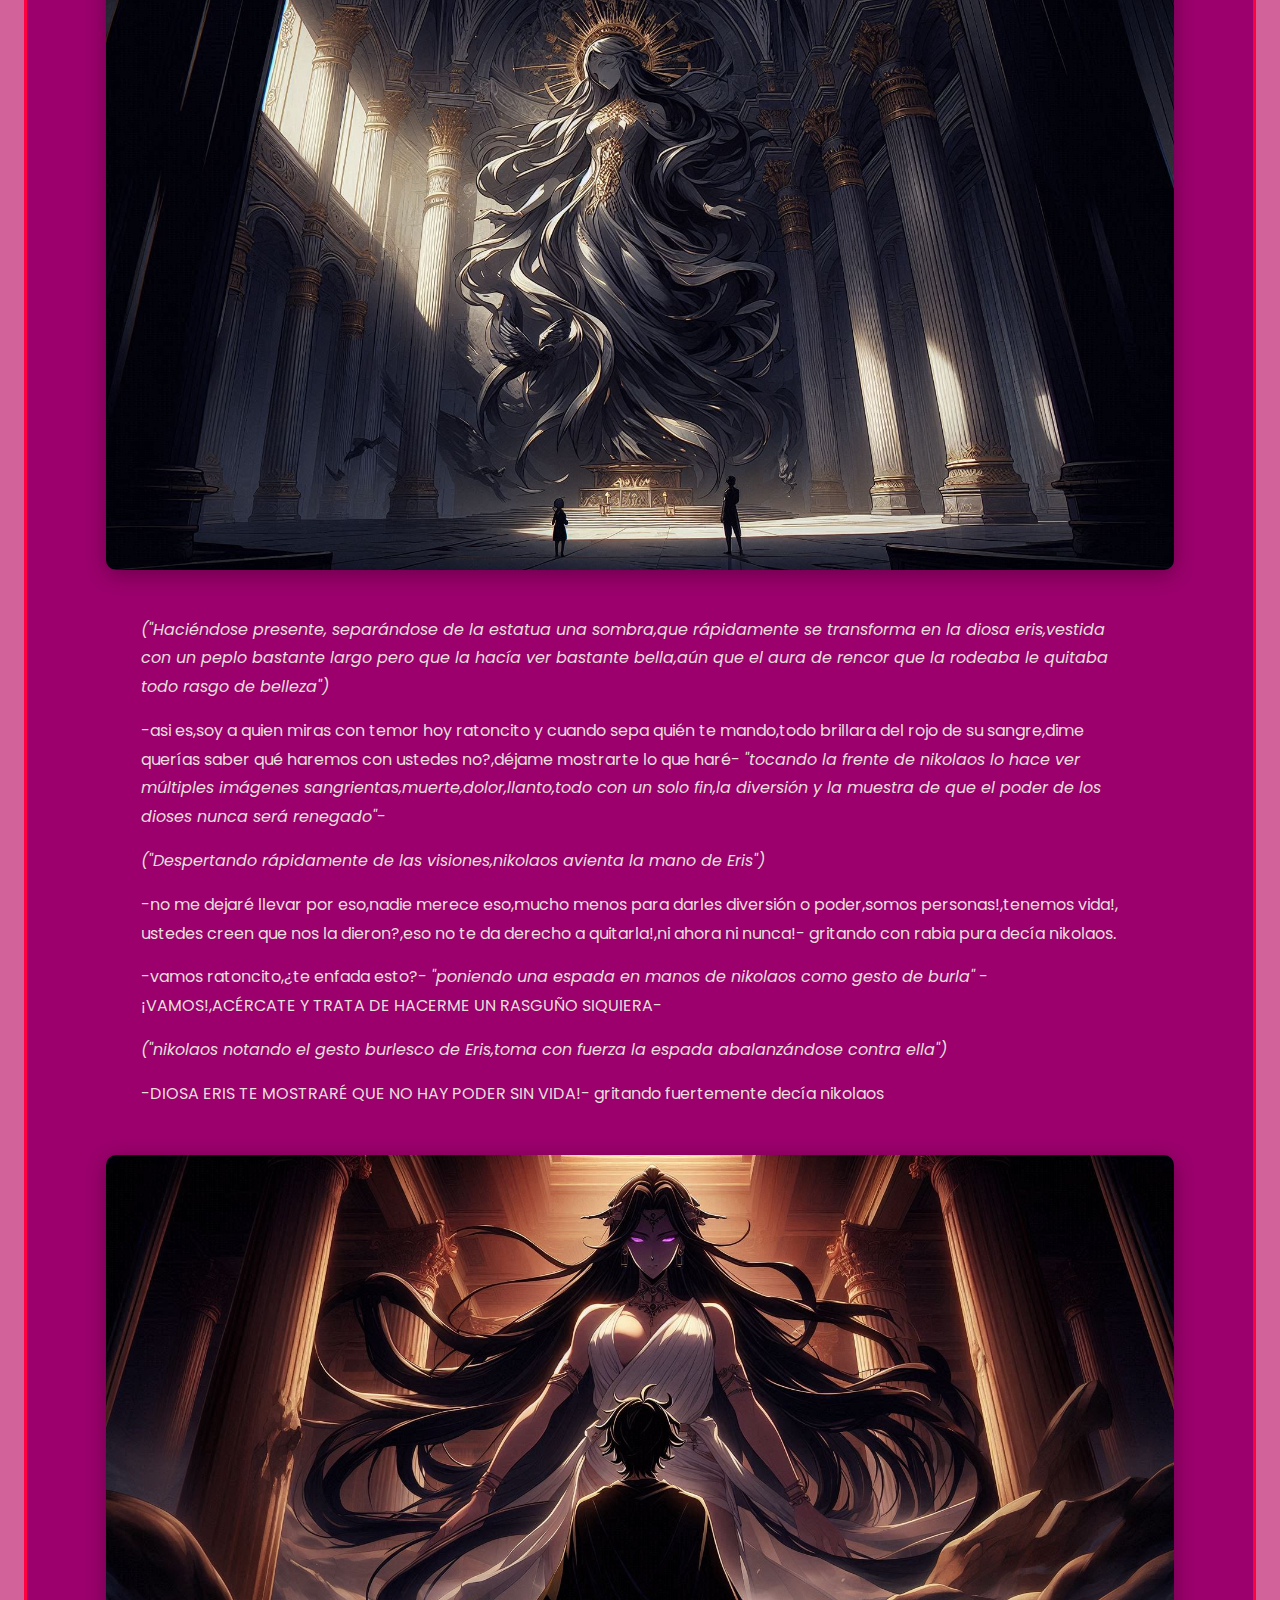
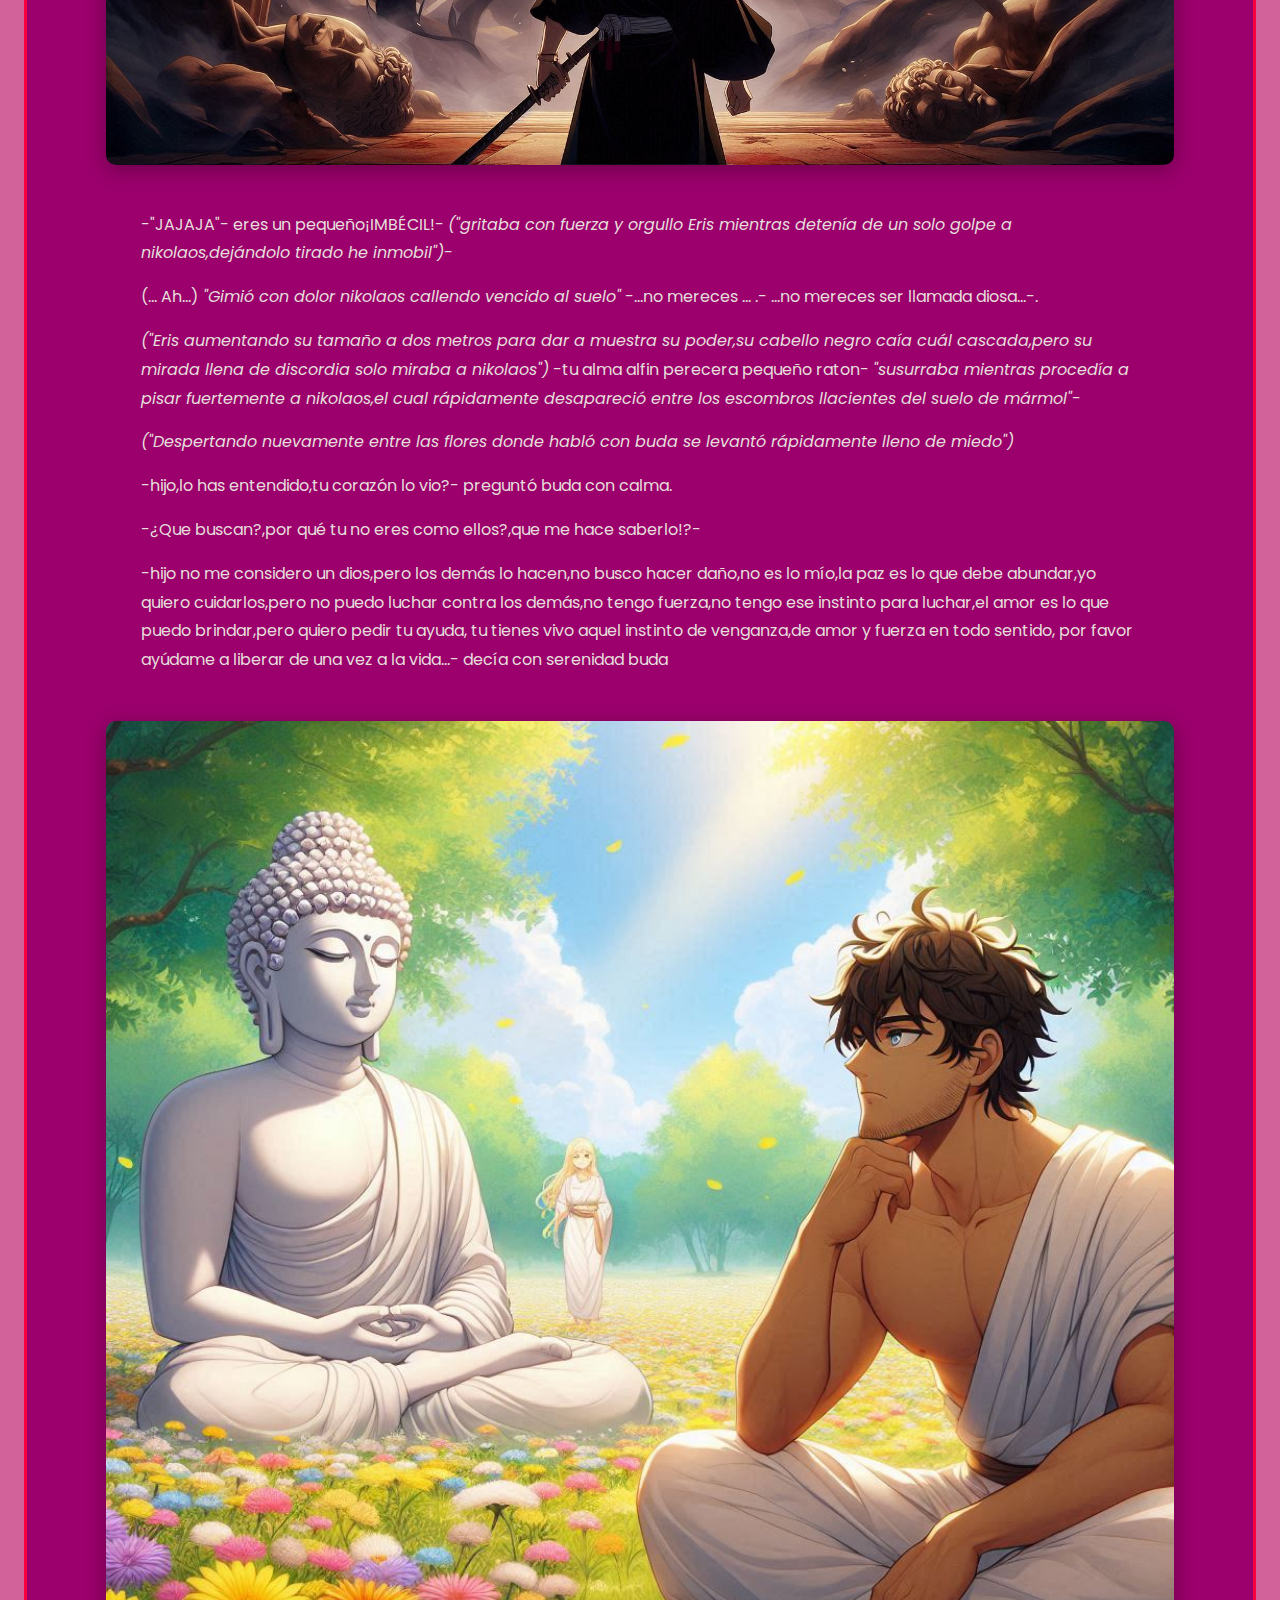
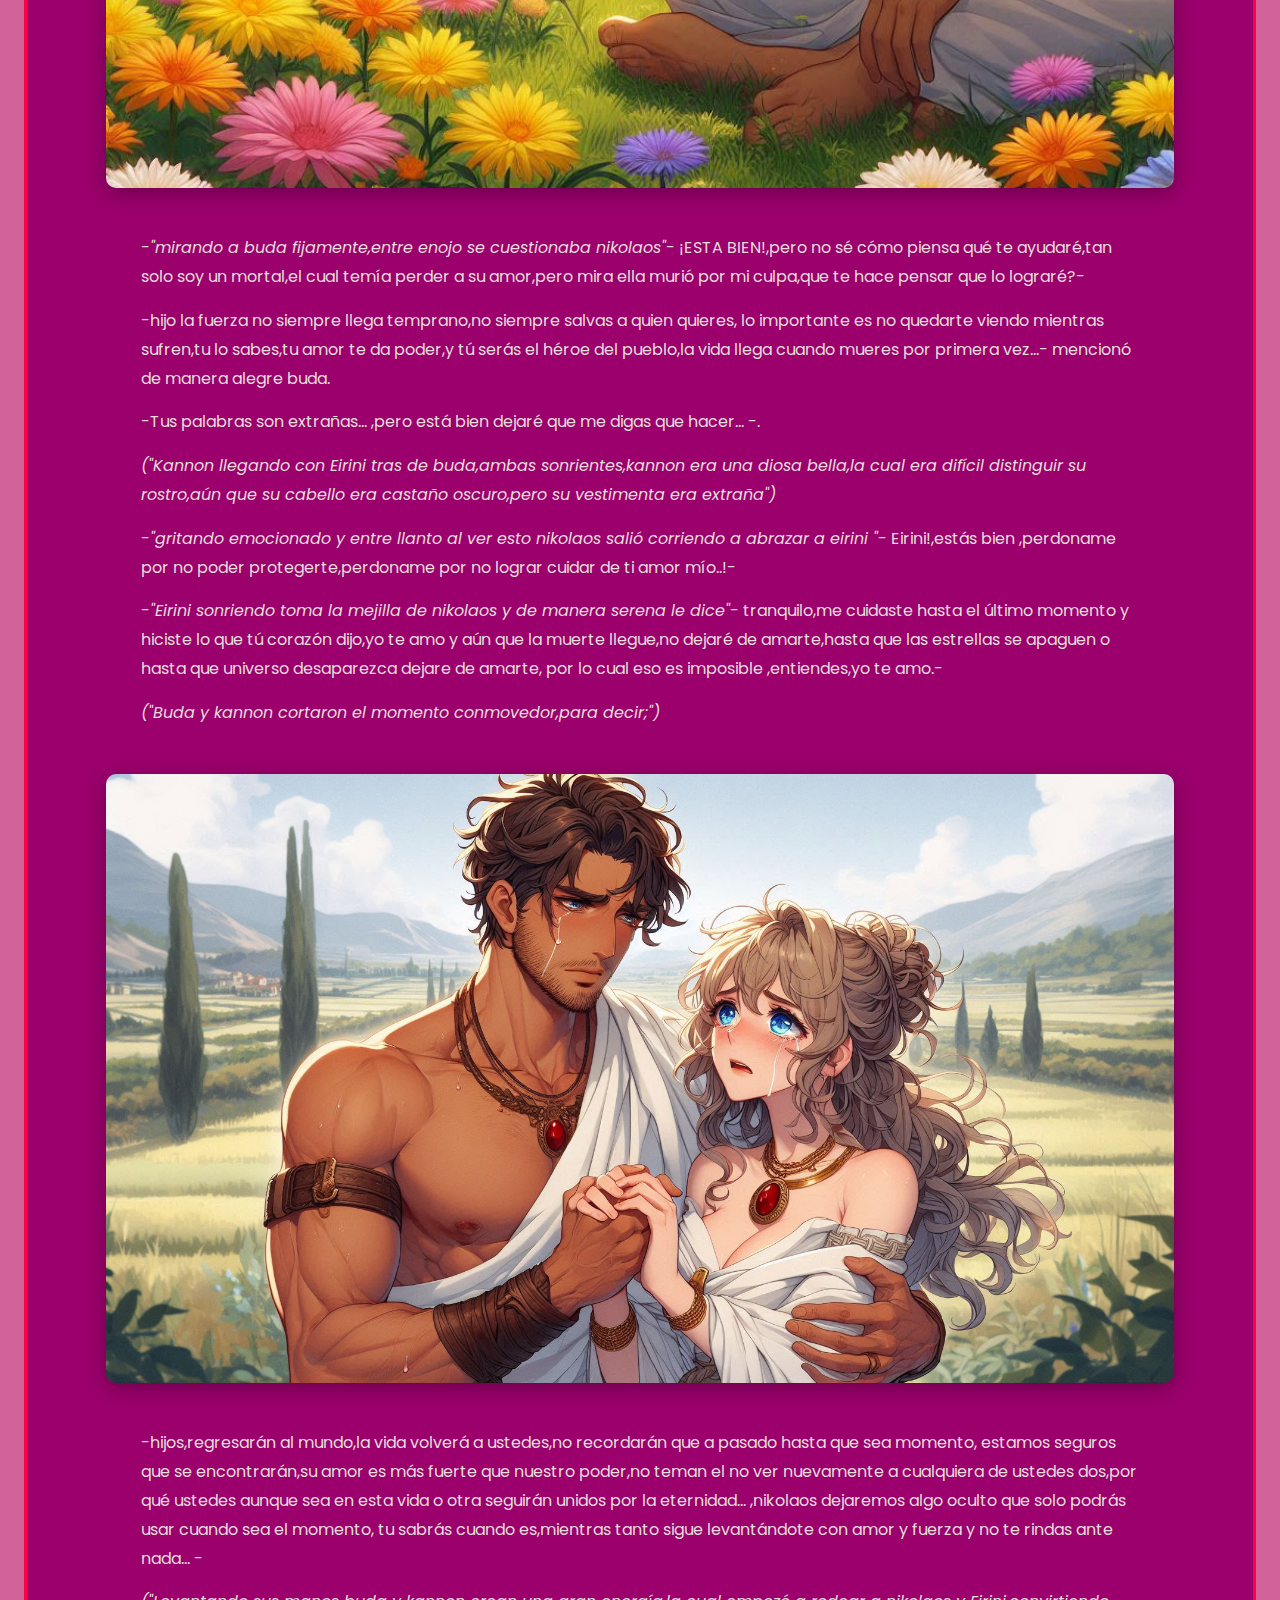
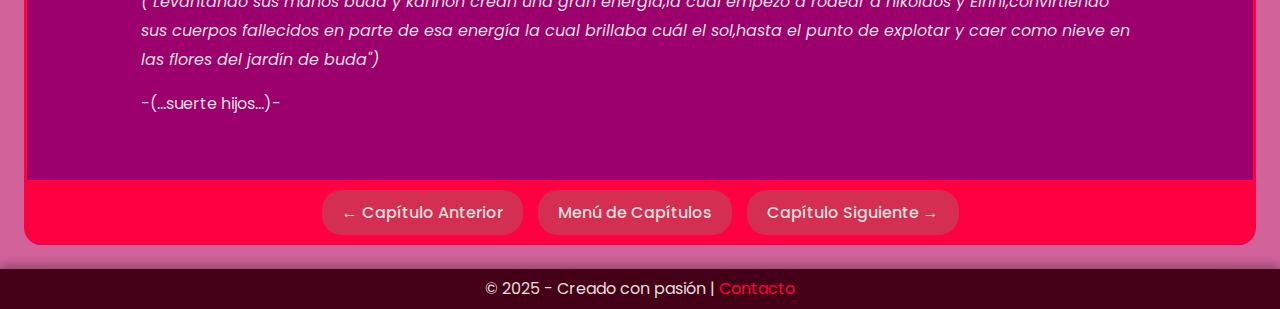
<file: capitulo_2.html>
<!DOCTYPE html>
<html lang="es">
<head>
    <meta charset="UTF-8">
    <meta name="viewport" content="width=device-width, initial-scale=1.0">
    <title>Capitulo 2: El Paraíso</title>
    <link rel="stylesheet" href="style.css">
    <link rel="icon" href="logo.png">
    <link href="https://fonts.googleapis.com/css2?family=Poppins:wght@400;600&display=swap" rel="stylesheet">
</head>
<body>
    <header>
        <div class="header-content">
            <a href="index.html" class="sinlink">
                <img src="imagenes/logo.png" alt="Logo" class="logo">
            </a>
            <h1>Secrets of Blood and Love</h1>
        </div>
    </header>
    <nav>
        <a href="index.html" class="botones">Inicio</a>
        <a href="galeria.html" class="botones">Galería</a>
        <a href="capitulos.html" class="botones">Capitulos</a>
        <a href="personajes.html" class="botones">Personajes</a>
    </nav>
    <main>
        <div class="cont-cap">
            <div class="cap-info">
                <div class="cap-name">Capítulo 2: El Paraíso</div>
                <div class="name-creators">Por: Angeliyo & Angel</div>
            </div>
            <div class="cap-contain">
        
                <div class="change-cap borde-up">
                    <a href="capitulo_1.html" class="botones_2">← Capítulo Anterior</a>
                    <a href="capitulos.html" class="botones_2">Menú de Capítulos</a>
                    <a href="#" class="botones_2">Capítulo Siguiente →</a>
                </div>
                
                <div class="content-container-cap">
                    <article class="cap">
                        <p>(Oh…) "Gimió con dolor nikolaos en un lugar desconocido para el"</p>
                        <p><i>"Esperándolo sentado con calma en aquel árbol de durazno,observando a nikolaos recostado entre las flores"</i></p>
                        <p>-Veo que al fin despiertas hijo…- , -"recargando sus manos en las flores con delicadeza "-.</p>
                        <p>-(¿¡Quién eres!?,¿Dónde está..) -gritó nikolaos asustado pero siendo interrumpido por quien estaba frente a él-</p>
                        <p>-eirini está bien hijo,ella está con kannon,no te preocupes- -"levantando la la mirada al cielo dice;" -yo soy buda, tal vez no me conoces,tu mente no te engaña en verdad estás muerto,todo se salió de control,los dioses ya no los cuidan como crees que lo hacían,juegan con sus vidas esperando que no pueden hacer nada,cuidado con Zeus,el empezó todo esto,viaja por este lugar y tu mente dirá lo que debes hacer hijo, camina hacia atrás de mi y viajaras a dónde viven los dioses…-</p>
                    </article>
        
                    <section class="image">
                        <img src="imagenes/cap_2_img_1.jpeg" class="chapter-image">
                    </section>
        
                    <article class="cap">
                        <p>-si que eres amable…- <i>"si Eirini esta bien,seguiré a dónde dice,por alguna razón no desconfío de él"</i> -está bien seguiré a dónde me indicas,pero regresaré dentro de un tiempo!- gritó con confianza nikolaos</p>
                        <p>-lanzando una sonrisa amable- -esta bien te esperaré nikolaos-</p>
                        <p><i>-"caminando hacia detrás de buda nikolaos pasa una barrera invisible,siendo aturdido momentáneamente por una gran luz"-</i></p>
                        <p>-¿!QUE!?- "sorprendido grita nikolaos" -<i>("este lugar es hermoso,desafía la realidad con elegancia,todo está bien estructurado,figuras hermosas,el arte abunda,cascadas flotantes,animales que desconocía su existencia,el aire es tan limpio y fácil de respirar,la luz no te lástima y es tan satisfactorio ven al horizonte,el verde y otros colores abrazan todo rincón y el blanco del mármol me llena de paz")</i>-</p>
                        <p>-este es el hogar de los dioses?,en verdad gozan la perfección del mundo…- <i>"con tristeza e impacto nikolaos sigue adelante"-</i>.</p>
                        <p><i>("Observa animales desconocidos volando libremente,seres que parecían hadas,estatuas que parecían vivas")</i> -este lugar es bastante extraño…- <i>"en verdad que esté lugar parece hermoso pero no me siento del todo cómodo"</i></p>
                        <p>-demasiados templos,debería ir al más grande?,o a dónde es que debo de ir,bueno seguiré caminando hasta encontrar uno cercano.- <i>("parece que este lugar tiene caminos infinitos,no siento como si me acercara a algún lugar,como un paisaje tan hermoso puede hacerte sentir tan perdido a pesar de tener un camino…?")</i>-.</p>
                    </article>

                    <section class="image">
                        <img src="imagenes/cap_2_img_2.jpeg" class="chapter-image">
                    </section>
        
                    <article class="cap">
                        <p><i>"nikolaos empezó a acelerarse caminaba,más y más y no llegaba a ningún lugar,mientras más avanzaba más extraño era todo"</i></p>
                        <p>-¡MI CUERPO!,por qué me siento tan pesado,todo se distorsiona,¿!estoy cansado!?,no creo,no estoy loco verdad…?-</p>
                        <p><i>("Todo empieza a distorsionarse,de un lugar grande y lleno de vida a el interior de un templo donde un gran estatua de una mujer se mostraba")</i></p>
                        <p><i>-"Acelerado y asustado nikolaos observa a su alrededor, visualizando la estatua,lo cual lo dejó paralizado rápidamente"-</i> ,-¡No!, esa es!, la diosa eris!- "¿¡dónde estoy,acaso está su casa!?"-</p>
                        <p><i>("Rápidamente una voz llena de arrogancia e irá retumbó en el lugar")</i></p>
                        <p>-No lograba creer que un alma mortal,llegará a este lugar,dime quién te dejó pasar,no te enseñaron que no debes entrar a dónde no conoces?,a dónde es que querías llegar ratoncito?-</p>
                        <p>-<i>"con miedo nikolaos responde a esta voz"</i>- eres la diosa Eris no es así?,perdón por entrar a este lugar sin aviso previo, pero yo no entre por voluntad,he venido a conocer que buscan hacer con mi gente,mi familia,mi pueblo…-</p>
                    </article>

                    <section class="image">
                        <img src="imagenes/cap_2_img_3.jpeg" class="chapter-image">
                    </section>
        
                    <article class="cap">
                        <p><i>("Haciéndose presente, separándose de la estatua una sombra,que rápidamente se transforma en la diosa eris,vestida con un peplo bastante largo pero que la hacía ver bastante bella,aún que el aura de rencor que la rodeaba le quitaba todo rasgo de belleza")</i></p>
                        <p>-asi es,soy a quien miras con temor hoy ratoncito y cuando sepa quién te mando,todo brillara del rojo de su sangre,dime querías saber qué haremos con ustedes no?,déjame mostrarte lo que haré- <i>"tocando la frente de nikolaos lo hace ver múltiples imágenes sangrientas,muerte,dolor,llanto,todo con un solo fin,la diversión y la muestra de que el poder de los dioses nunca será renegado"</i>-</p>
                        <p><i>("Despertando rápidamente de las visiones,nikolaos avienta la mano de Eris")</i></p>
                        <p>-no me dejaré llevar por eso,nadie merece eso,mucho menos para darles diversión o poder,somos personas!,tenemos vida!, ustedes creen que nos la dieron?,eso no te da derecho a quitarla!,ni ahora ni nunca!- gritando con rabia pura decía nikolaos.</p>
                        <p>-vamos ratoncito,¿te enfada esto?- <i>"poniendo una espada en manos de nikolaos como gesto de burla"</i> -¡VAMOS!,ACÉRCATE Y TRATA DE HACERME UN RASGUÑO SIQUIERA-</p>
                        <p><i>("nikolaos notando el gesto burlesco de Eris,toma con fuerza la espada abalanzándose contra ella")</i></p>
                        <p>-DIOSA ERIS TE MOSTRARÉ QUE NO HAY PODER SIN VIDA!- gritando fuertemente decía nikolaos</p>
                    </article>

                    <section class="image">
                        <img src="imagenes/cap_2_img_4.jpeg" class="chapter-image">
                    </section>
        
                    <article class="cap">
                        <p>-"JAJAJA"- eres un pequeño¡IMBÉCIL!- <i>("gritaba con fuerza y orgullo Eris mientras detenía de un solo golpe a nikolaos,dejándolo tirado he inmobil")</i>-</p>
                        <p>(... Ah…) <i>"Gimió con dolor nikolaos callendo vencido al suelo"</i> -...no mereces ... .- …no mereces ser llamada diosa…-.</p>
                        <p><i>("Eris aumentando su tamaño a dos metros para dar a muestra su poder,su cabello negro caía cuál cascada,pero su mirada llena de discordia solo miraba a nikolaos")</i> -tu alma alfin perecera pequeño raton- <i>"susurraba mientras procedía a pisar fuertemente a nikolaos,el cual rápidamente desapareció entre los escombros llacientes del suelo de mármol"</i>-</p>
                        <p><i>("Despertando nuevamente entre las flores donde habló con buda se levantó rápidamente lleno de miedo")</i></p>
                        <p>-hijo,lo has entendido,tu corazón lo vio?- preguntó buda con calma.</p>
                        <p>-¿Que buscan?,por qué tu no eres como ellos?,que me hace saberlo!?-</p>
                        <p>-hijo no me considero un dios,pero los demás lo hacen,no busco hacer daño,no es lo mío,la paz es lo que debe abundar,yo quiero cuidarlos,pero no puedo luchar contra los demás,no tengo fuerza,no tengo ese instinto para luchar,el amor es lo que puedo brindar,pero quiero pedir tu ayuda, tu tienes vivo aquel instinto de venganza,de amor y fuerza en todo sentido, por favor ayúdame a liberar de una vez a la vida…- decía con serenidad buda</p>
                    </article>

                    <section class="image">
                        <img src="imagenes/cap_2_img_5.jpeg" alt="Escena dramática" class="chapter-image">
                    </section>
        
                    <article class="cap">
                        <p>-<i>"mirando a buda fijamente,entre enojo se cuestionaba nikolaos"</i>- ¡ESTA BIEN!,pero no sé cómo piensa qué te ayudaré,tan solo soy un mortal,el cual temía perder a su amor,pero mira ella murió por mi culpa,que te hace pensar que lo lograré?-</p>
                        <p>-hijo la fuerza no siempre llega temprano,no siempre salvas a quien quieres, lo importante es no quedarte viendo mientras sufren,tu lo sabes,tu amor te da poder,y tú serás el héroe del pueblo,la vida llega cuando mueres por primera vez…- mencionó de manera alegre buda.</p>
                        <p>-Tus palabras son extrañas… ,pero está bien dejaré que me digas que hacer… -.</p>
                        <p><i>("Kannon llegando con Eirini tras de buda,ambas sonrientes,kannon era una diosa bella,la cual era difícil distinguir su rostro,aún que su cabello era castaño oscuro,pero su vestimenta era extraña")</i></p>
                        <p>-<i>"gritando emocionado y entre llanto al ver esto nikolaos salió corriendo a abrazar a eirini "</i>- Eirini!,estás bien ,perdoname por no poder protegerte,perdoname por no lograr cuidar de ti amor mío..!-</p>
                        <p>-<i>"Eirini sonriendo toma la mejilla de nikolaos y de manera serena le dice"</i>- tranquilo,me cuidaste hasta el último momento y hiciste lo que tú corazón dijo,yo te amo y aún que la muerte llegue,no dejaré de amarte,hasta que las estrellas se apaguen o hasta que universo desaparezca dejare de amarte, por lo cual eso es imposible ,entiendes,yo te amo.-</p>
                        <p><i>("Buda y kannon cortaron el momento conmovedor,para decir;")</i></p>
                    </article>

                    <section class="image">
                        <img src="imagenes/cap_2_img_6.jpeg" alt="Escena dramática" class="chapter-image">
                    </section>
        
                    <article class="cap">
                        <p>-hijos,regresarán al mundo,la vida volverá a ustedes,no recordarán que a pasado hasta que sea momento, estamos seguros que se encontrarán,su amor es más fuerte que nuestro poder,no teman el no ver nuevamente a cualquiera de ustedes dos,por qué ustedes aunque sea en esta vida o otra seguirán unidos por la eternidad… ,nikolaos dejaremos algo oculto que solo podrás usar cuando sea el momento, tu sabrás cuando es,mientras tanto sigue levantándote con amor y fuerza y no te rindas ante nada… -</p>
                        <p><i>("Levantando sus manos buda y kannon crean una gran energía,la cual empezó a rodear a nikolaos y Eirini,convirtiendo sus cuerpos fallecidos en parte de esa energía la cual brillaba cuál el sol,hasta el punto de explotar y caer como nieve en las flores del jardín de buda")</i></p>
                        <p>-(...suerte hijos…)-</p>
                    </article>
                </div>
        
                <div class="change-cap borde-down">
                    <a href="capitulo_1.html" class="botones_2">← Capítulo Anterior</a>
                    <a href="capitulos.html" class="botones_2">Menú de Capítulos</a>
                    <a href="#" class="botones_2">Capítulo Siguiente →</a>
                </div>
            </div>
        </div>
    </main>
    <footer>
        <p>© 2025 - Creado con pasión | <a href="#">Contacto</a></p>
    </footer>
</body>
</html>
</file>
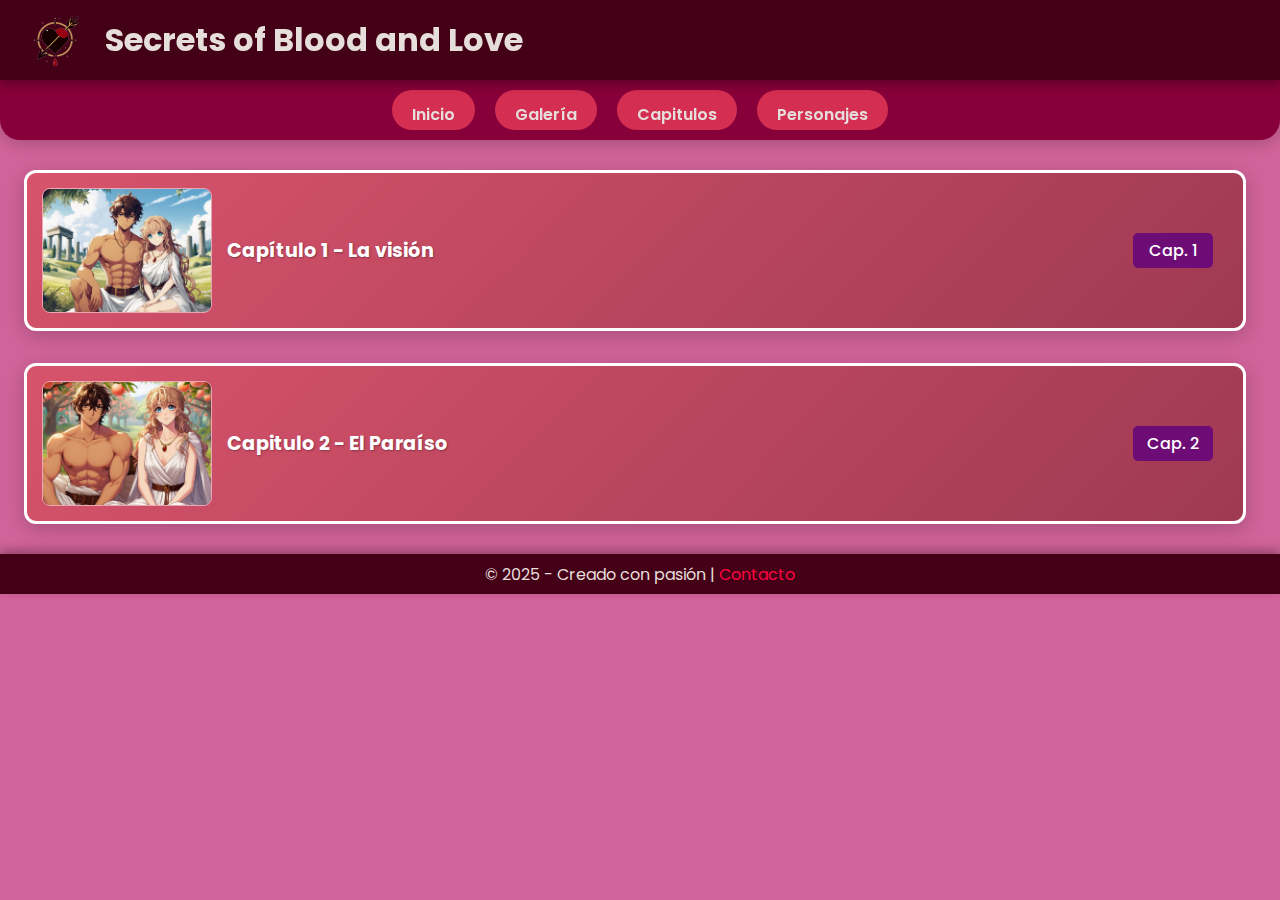
<file: capitulos.html>
<!DOCTYPE html>
<html lang="es">
<head>
    <meta charset="UTF-8">
    <meta name="viewport" content="width=device-width, initial-scale=1.0">
    <title>Capitulos</title>
    <link rel="stylesheet" href="style.css">
    <link rel="icon" href="logo.png">
    <link href="https://fonts.googleapis.com/css2?family=Poppins:wght@400;600&display=swap" rel="stylesheet">
</head>
<body>
    <header>
        <div class="header-content">
            <a href="index.html" class="sinlink">
                <link rel="stylesheet" href="style.css">
                <img src="imagenes/logo.png" alt="Logo" class="logo">
            </a>
            <h1>Secrets of Blood and Love</h1>
        </div>
    </header>
    <nav>
        <a href="index.html" class="botones">Inicio</a>
        <a href="galeria.html" class="botones">Galería</a>
        <a href="capitulos.html" class="botones">Capitulos</a>
        <a href="personajes.html" class="botones">Personajes</a>
    </nav>
    <main>
        <div class="cont-cap">
            <a href="capitulo_1.html" class="sinlink-special">
                <article class="tarjeta-capitulo">
                    <img src="imagenes/cap_fondo.jpeg" alt="Ilustración del capítulo 1" class="tarjeta-imagen">
                    <div class="tarjeta-contenido">
                        <h2 class="nombre-capitulo">Capítulo 1 - La visión</h2>
                        <p class="numero-capitulo">Cap. 1</p>
                    </div>
                </article>
            </a>

            <a href="capitulo_2.html" class="sinlink-special">
                <article class="tarjeta-capitulo">
                    <img src="imagenes/cap_fondo_2.jpeg" alt="Ilustración del capítulo 1" class="tarjeta-imagen">
                    <div class="tarjeta-contenido">
                        <h2 class="nombre-capitulo">Capitulo 2 - El Paraíso</h2>
                        <p class="numero-capitulo">Cap. 2</p>
                    </div>
                </article>
            </a>

        </div>
    </main>
    <footer>
        <p>© 2025 - Creado con pasión | <a href="#">Contacto</a></p>
    </footer>
</body>
</html>
</file>
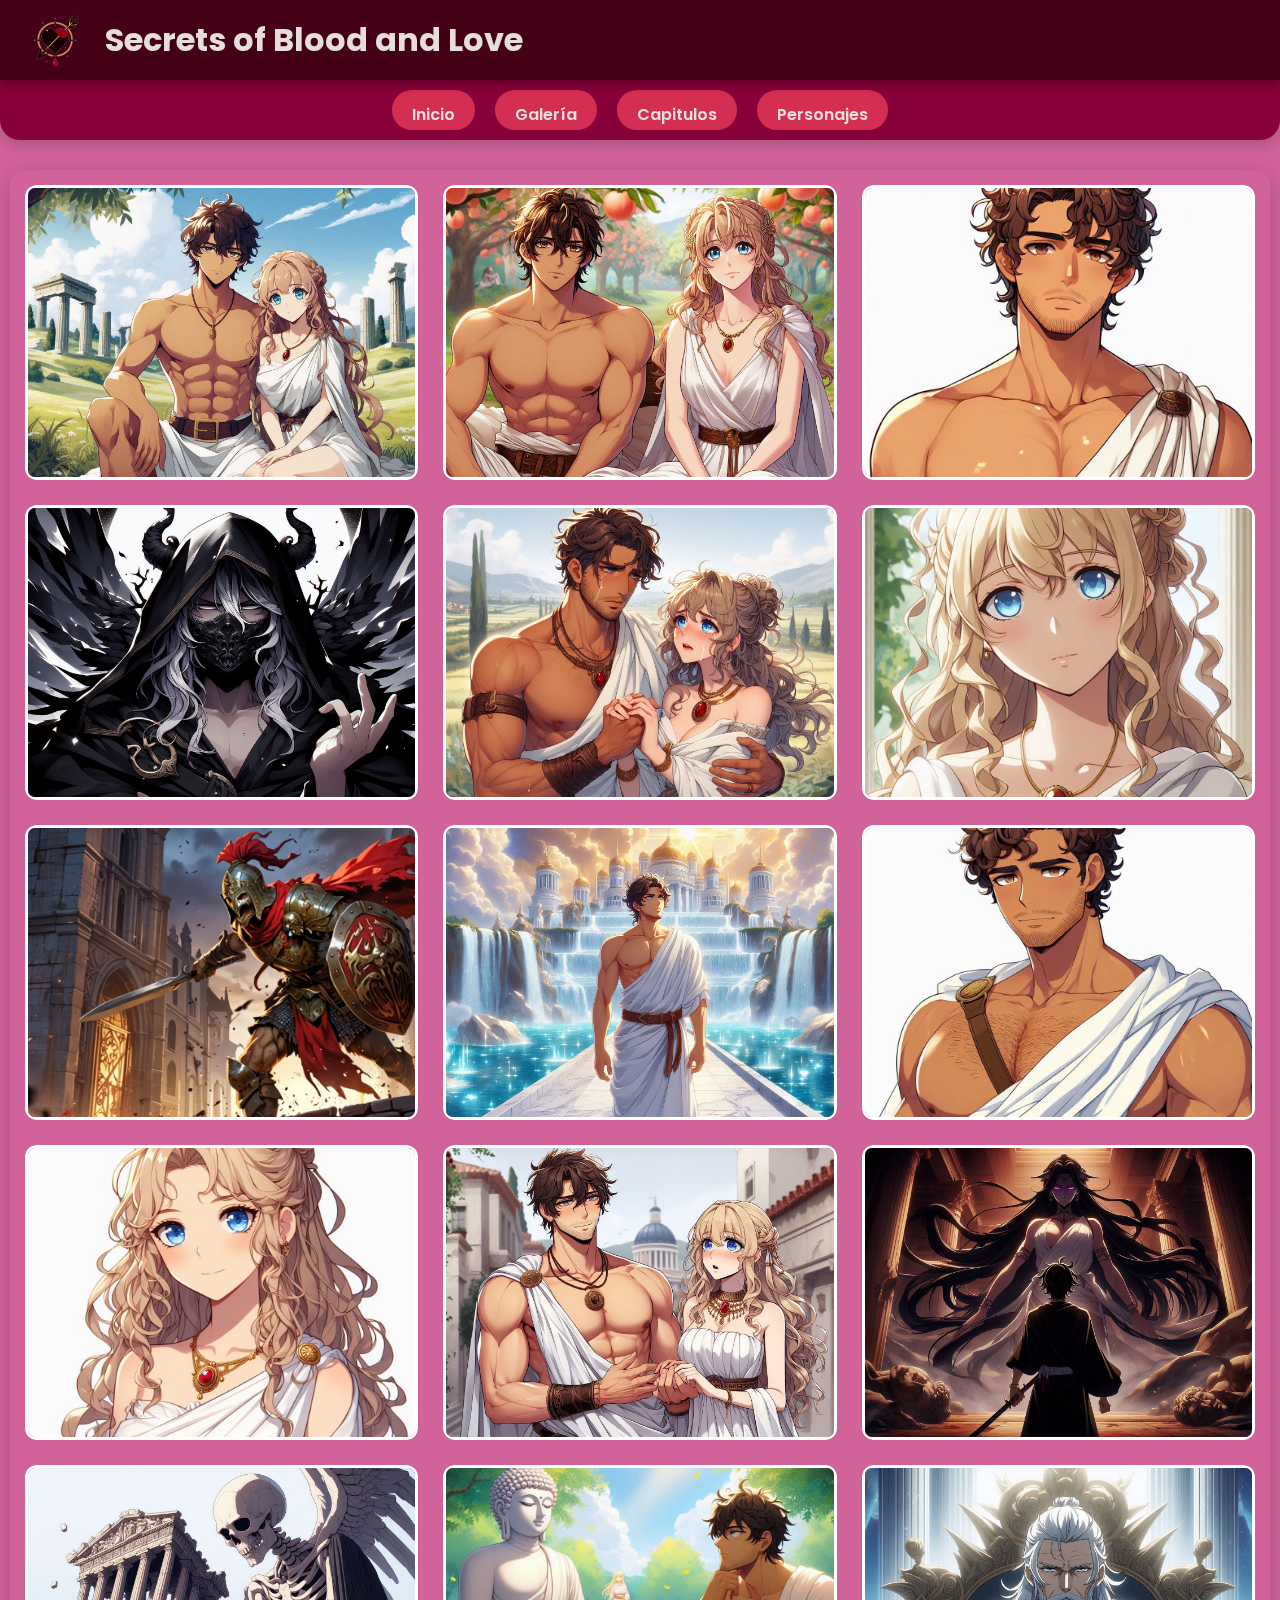
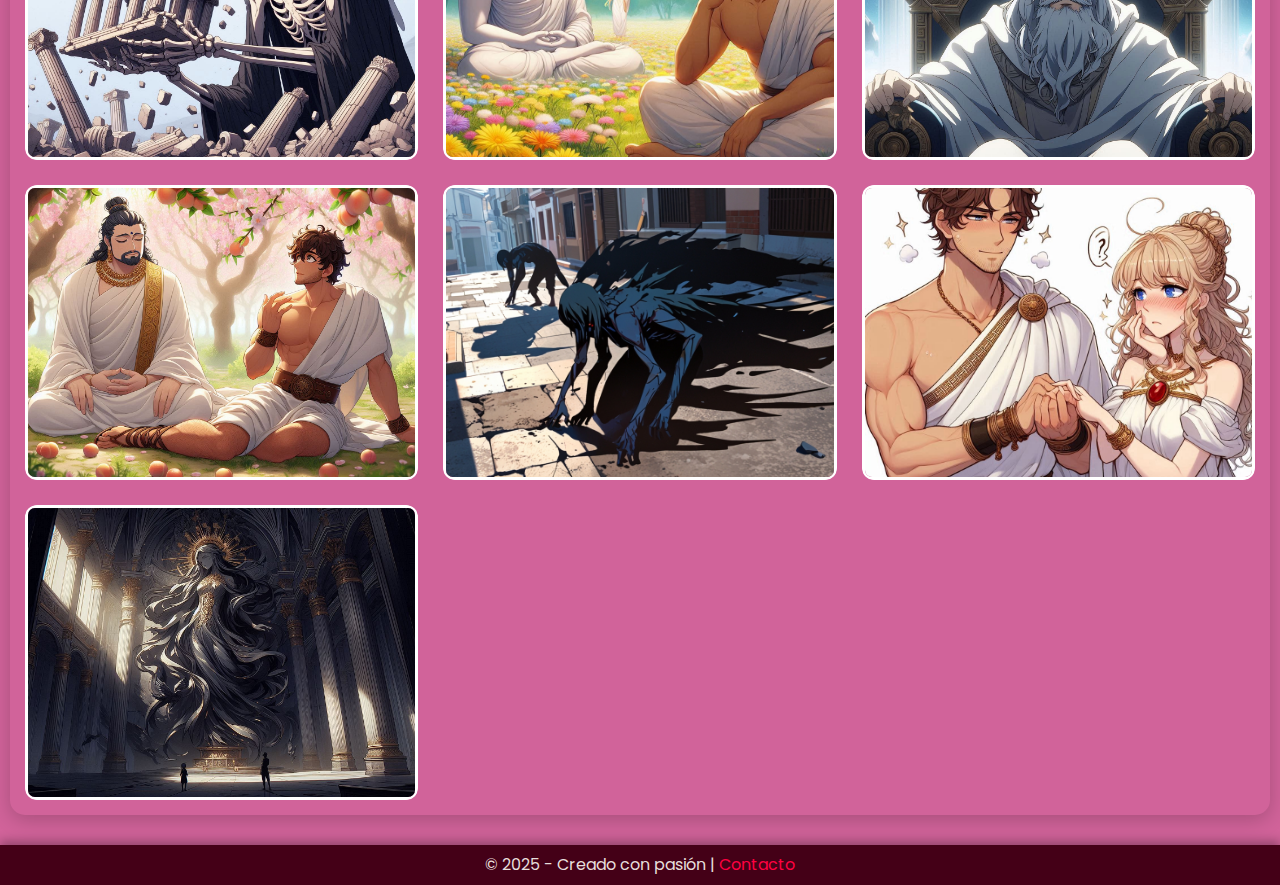
<file: galeria.html>
<!DOCTYPE html>
<html lang="es">
<head>
    <meta charset="UTF-8">
    <meta name="viewport" content="width=device-width, initial-scale=1.0">
    <title>Galeria</title>
    <link rel="stylesheet" href="style.css">
    <link rel="icon" href="logo.png">
    <link href="https://fonts.googleapis.com/css2?family=Poppins:wght@400;600&display=swap" rel="stylesheet">
</head>
<body>
    <header>
        <div class="header-content">
            <a href="index.html" class="sinlink">
                <img src="imagenes/logo.png" alt="Logo" class="logo">
            </a>
            <h1>Secrets of Blood and Love</h1>
        </div>
    </header>
    <nav>
        <a href="index.html" class="botones">Inicio</a>
        <a href="galeria.html" class="botones">Galería</a>
        <a href="capitulos.html" class="botones">Capitulos</a>
        <a href="personajes.html" class="botones">Personajes</a>
    </nav>
    <main>
        <div class="contenedor-total">
            <div class="contenedor-media contenedor-img">
                <img src="imagenes/cap_fondo.jpeg" alt="Descripción de la imagen" class="media-item imagen-2">
            </div>
            <div class="contenedor-media contenedor-img">
                <img src="imagenes/cap_fondo_2.jpeg" alt="Descripción de la imagen" class="media-item imagen-2">
            </div>
            <div class="contenedor-media contenedor-img">
                <img src="imagenes/Nikolaos_perfil_2.jpeg" alt="Descripción de la imagen" class="media-item imagen-2">
            </div>
            <div class="contenedor-media contenedor-img">
                <img src="imagenes/cap_1_img_6.jpeg" alt="Descripción de la imagen" class="media-item imagen-2">
            </div>
            <div class="contenedor-media contenedor-img">
                <img src="imagenes/cap_2_img_6.jpeg" alt="Descripción de la imagen" class="media-item imagen-2">
            </div>
            <div class="contenedor-media contenedor-img">
                <img src="imagenes/Eirini_perfil.jpeg" alt="Descripción de la imagen" class="media-item imagen-2">
            </div>
            <div class="contenedor-media contenedor-img">
                <img src="imagenes/cap_1_img_4.jpg" alt="Descripción de la imagen" class="media-item imagen-2">
            </div>
            <div class="contenedor-media contenedor-img">
                <img src="imagenes/cap_2_img_2.jpeg" alt="Descripción de la imagen" class="media-item imagen-2">
            </div>
            <div class="contenedor-media contenedor-img">
                <img src="imagenes/Nikolaos_perfil.jpeg" alt="Descripción de la imagen" class="media-item imagen-2">
            </div>
            <div class="contenedor-media contenedor-img">
                <img src="imagenes/Eirini_perfil_2.jpeg" alt="Descripción de la imagen" class="media-item imagen-2">
            </div>
            <div class="contenedor-media contenedor-img">
                <img src="imagenes/cap_1_img_2.jpeg" alt="Descripción de la imagen" class="media-item imagen-2">
            </div>
            <div class="contenedor-media contenedor-img">
                <img src="imagenes/cap_2_img_4.jpeg" alt="Descripción de la imagen" class="media-item imagen-2">
            </div>
            <div class="contenedor-media contenedor-img">
                <img src="imagenes/cap_1_img_7.jpeg" alt="Descripción de la imagen" class="media-item imagen-2">
            </div>
            <div class="contenedor-media contenedor-img">
                <img src="imagenes/cap_2_img_5.jpeg" alt="Descripción de la imagen" class="media-item imagen-2">
            </div>
            <div class="contenedor-media contenedor-img">
                <img src="imagenes/cap_1_img_3.jpeg" alt="Descripción de la imagen" class="media-item imagen-2">
            </div>
            <div class="contenedor-media contenedor-img">
                <img src="imagenes/cap_2_img_1.jpeg" alt="Descripción de la imagen" class="media-item imagen-2">
            </div>
            <div class="contenedor-media contenedor-img">
                <img src="imagenes/cap_1_img_5.jpg" alt="Descripción de la imagen" class="media-item imagen-2">
            </div>
            <div class="contenedor-media contenedor-img">
                <img src="imagenes/gal_1.jpeg" alt="Descripción de la imagen" class="media-item imagen-2">
            </div>
            <div class="contenedor-media contenedor-img">
                <img src="imagenes/cap_2_img_3.jpeg" alt="Descripción de la imagen" class="media-item imagen-2">
            </div>
        </div>
    </main>
    <footer>
        <p>© 2025 - Creado con pasión | <a href="#">Contacto</a></p>
    </footer>
</body>
</html>
</file>
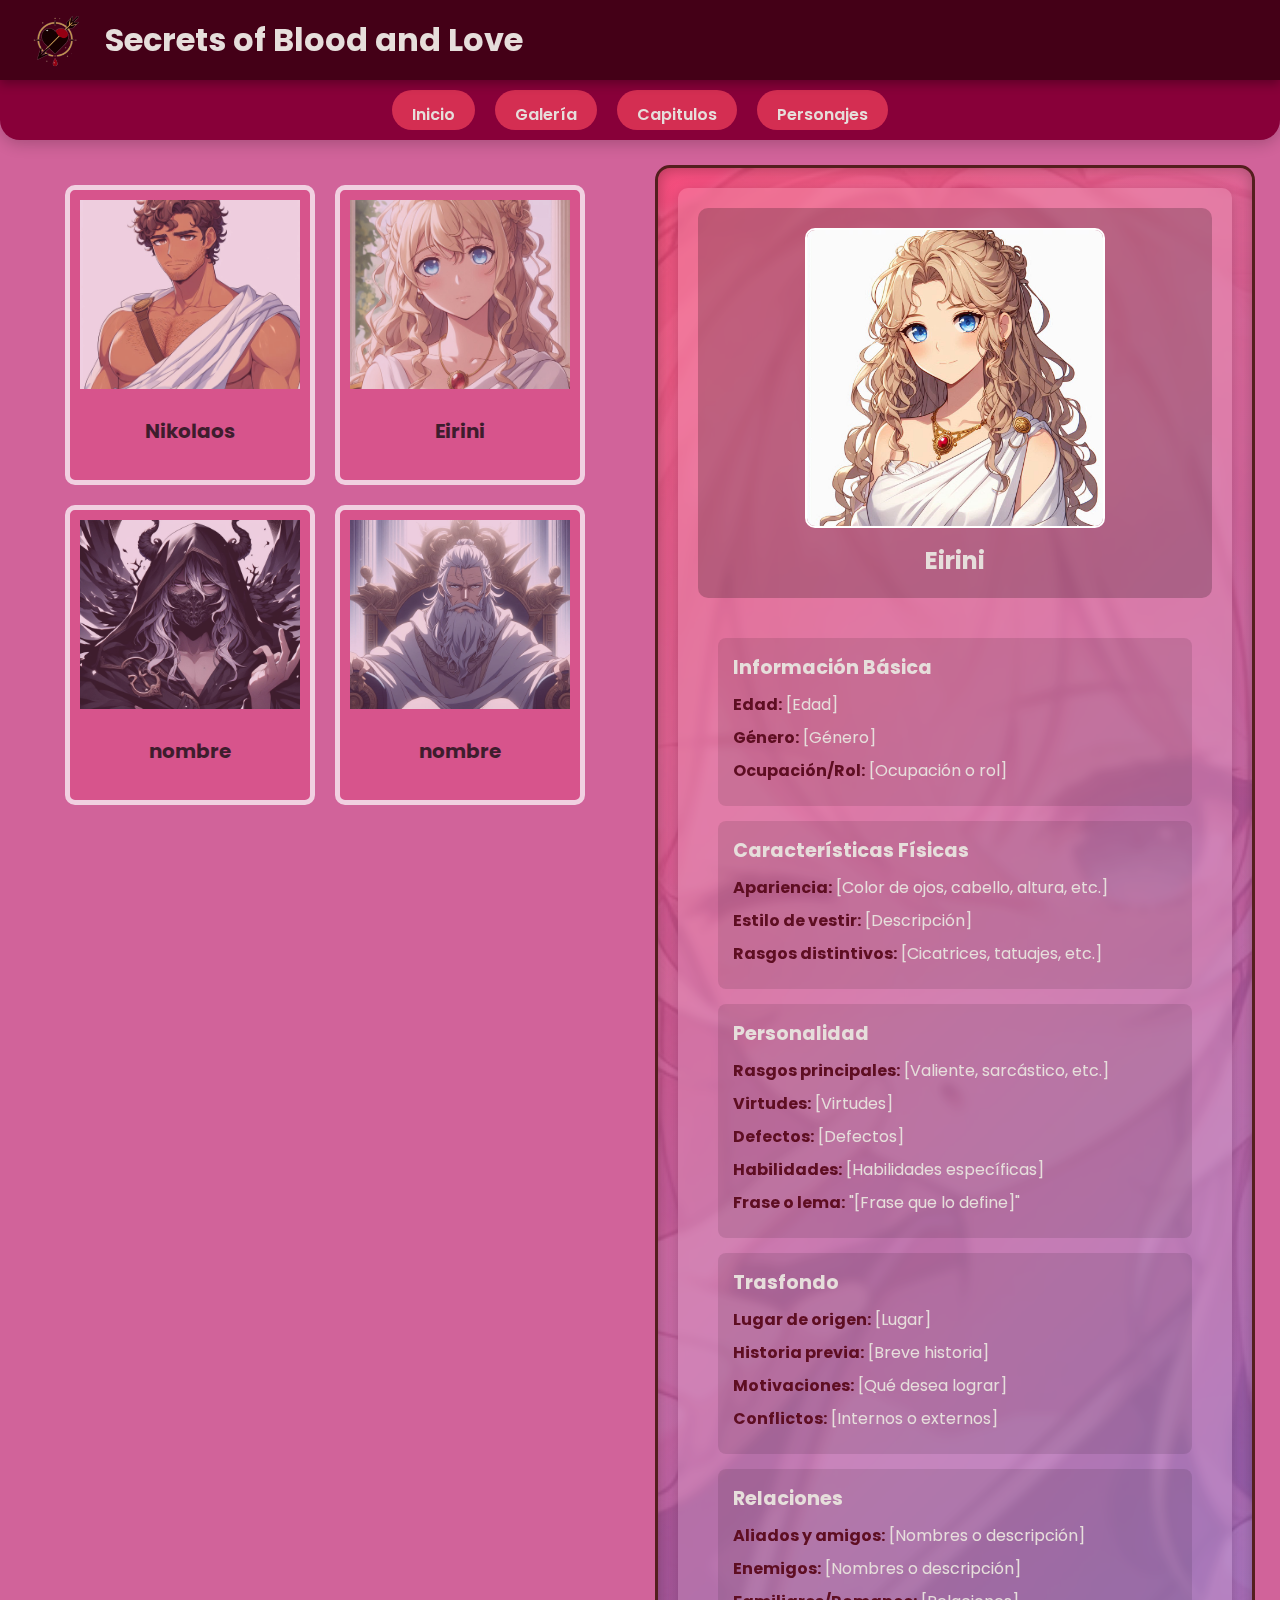
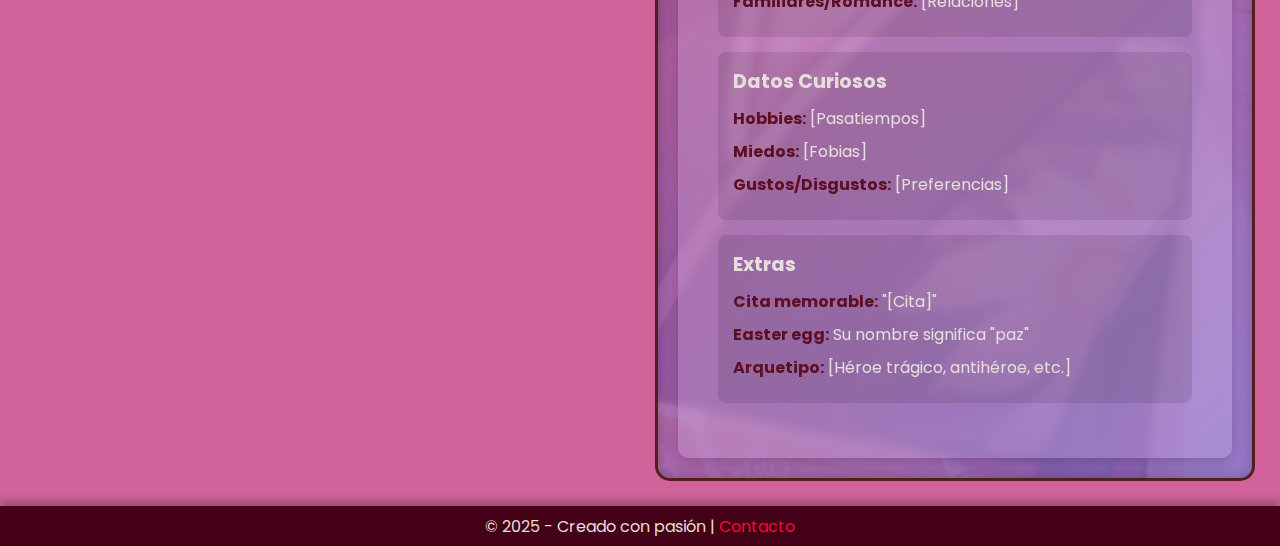
<file: personaje_Eirini.html>
<!DOCTYPE html>
<html lang="es">
<head>
    <meta charset="UTF-8">
    <meta name="viewport" content="width=device-width, initial-scale=1.0">
    <title>personaje [nombre-1]</title>
    <link rel="stylesheet" href="style.css">
    <link rel="icon" href="logo.png">
    <link href="https://fonts.googleapis.com/css2?family=Poppins:wght@400;600&display=swap" rel="stylesheet">
</head>
<body>
    <header>
        <div class="header-content">
            <a href="index.html" class="sinlink">
                <img src="imagenes/logo.png" alt="Logo" class="logo">
            </a>
            <h1>Secrets of Blood and Love</h1>
        </div>
    </header>
    <nav>
        <a href="index.html" class="botones">Inicio</a>
        <a href="galeria.html" class="botones">Galería</a>
        <a href="capitulos.html" class="botones">Capitulos</a>
        <a href="personajes.html" class="botones">Personajes</a>
    </nav>
    <main class="main-1">
        <div class="art-1">
            <div class="contenedor">
                <a href="personaje_Nikolaos.html" class="sinlink">
                    <div class="targeta">
                        <img src="imagenes/Nikolaos_perfil.jpeg" alt="">
                        <div class="nombre">Nikolaos</div>
                    </div>
                </a>

                <a href="personaje_Eirini.html" class="sinlink">
                    <div class="targeta">
                        <img src="imagenes/Eirini_perfil.jpeg" alt="">
                        <div class="nombre">Eirini</div>
                    </div>
                </a>
            
                <a href="" class="sinlink">
                    <div class="targeta">
                        <img src="imagenes/cap_1_img_6.jpeg" alt="">
                        <div class="nombre">nombre</div>
                    </div>
                </a>

                <a href="" class="sinlink">
                    <div class="targeta">
                        <img src="imagenes/cap_1_img_3.jpeg" alt="">
                        <div class="nombre">nombre</div>
                    </div>
                </a>
                
            </div>
        </div>
        <div class="art-1">
            <div class="sec-2">
                <div class="presen">
                    <div class="character-header">
                        <img src="imagenes/Eirini_perfil_2.jpeg" alt="Imagen del personaje" class="character-image">
                        <h2>Eirini</h2>
                    </div>
                    <div class="character-details">
                        <section class="info-section">
                            <h3>Información Básica</h3>
                            <ul>
                                <li><strong>Edad:</strong> [Edad]</li>
                                <li><strong>Género:</strong> [Género]</li>
                                <li><strong>Ocupación/Rol:</strong> [Ocupación o rol]</li>
                            </ul>
                        </section>
                        <section class="info-section">
                            <h3>Características Físicas</h3>
                            <ul>
                                <li><strong>Apariencia:</strong> [Color de ojos, cabello, altura, etc.]</li>
                                <li><strong>Estilo de vestir:</strong> [Descripción]</li>
                                <li><strong>Rasgos distintivos:</strong> [Cicatrices, tatuajes, etc.]</li>
                            </ul>
                        </section>
                        <section class="info-section">
                            <h3>Personalidad</h3>
                            <ul>
                                <li><strong>Rasgos principales:</strong> [Valiente, sarcástico, etc.]</li>
                                <li><strong>Virtudes:</strong> [Virtudes]</li>
                                <li><strong>Defectos:</strong> [Defectos]</li>
                                <li><strong>Habilidades:</strong> [Habilidades específicas]</li>
                                <li><strong>Frase o lema:</strong> "[Frase que lo define]"</li>
                            </ul>
                        </section>
                        <section class="info-section">
                            <h3>Trasfondo</h3>
                            <ul>
                                <li><strong>Lugar de origen:</strong> [Lugar]</li>
                                <li><strong>Historia previa:</strong> [Breve historia]</li>
                                <li><strong>Motivaciones:</strong> [Qué desea lograr]</li>
                                <li><strong>Conflictos:</strong> [Internos o externos]</li>
                            </ul>
                        </section>
                        <section class="info-section">
                            <h3>Relaciones</h3>
                            <ul>
                                <li><strong>Aliados y amigos:</strong> [Nombres o descripción]</li>
                                <li><strong>Enemigos:</strong> [Nombres o descripción]</li>
                                <li><strong>Familiares/Romance:</strong> [Relaciones]</li>
                            </ul>
                        </section>
                        <section class="info-section">
                            <h3>Datos Curiosos</h3>
                            <ul>
                                <li><strong>Hobbies:</strong> [Pasatiempos]</li>
                                <li><strong>Miedos:</strong> [Fobias]</li>
                                <li><strong>Gustos/Disgustos:</strong> [Preferencias]</li>
                            </ul>
                        </section>
                        <section class="info-section">
                            <h3>Extras</h3>
                            <ul>
                                <li><strong>Cita memorable:</strong> "[Cita]"</li>
                                <li><strong>Easter egg:</strong> Su nombre significa "paz"</li>
                                <li><strong>Arquetipo:</strong> [Héroe trágico, antihéroe, etc.]</li>
                            </ul>
                        </section>
                    </div>
                </div>
            </div>
        </div>
    </main>
    <footer>
        <p>© 2025 - Creado con pasión | <a href="#">Contacto</a></p>
    </footer>
</body>
</html>
</file>
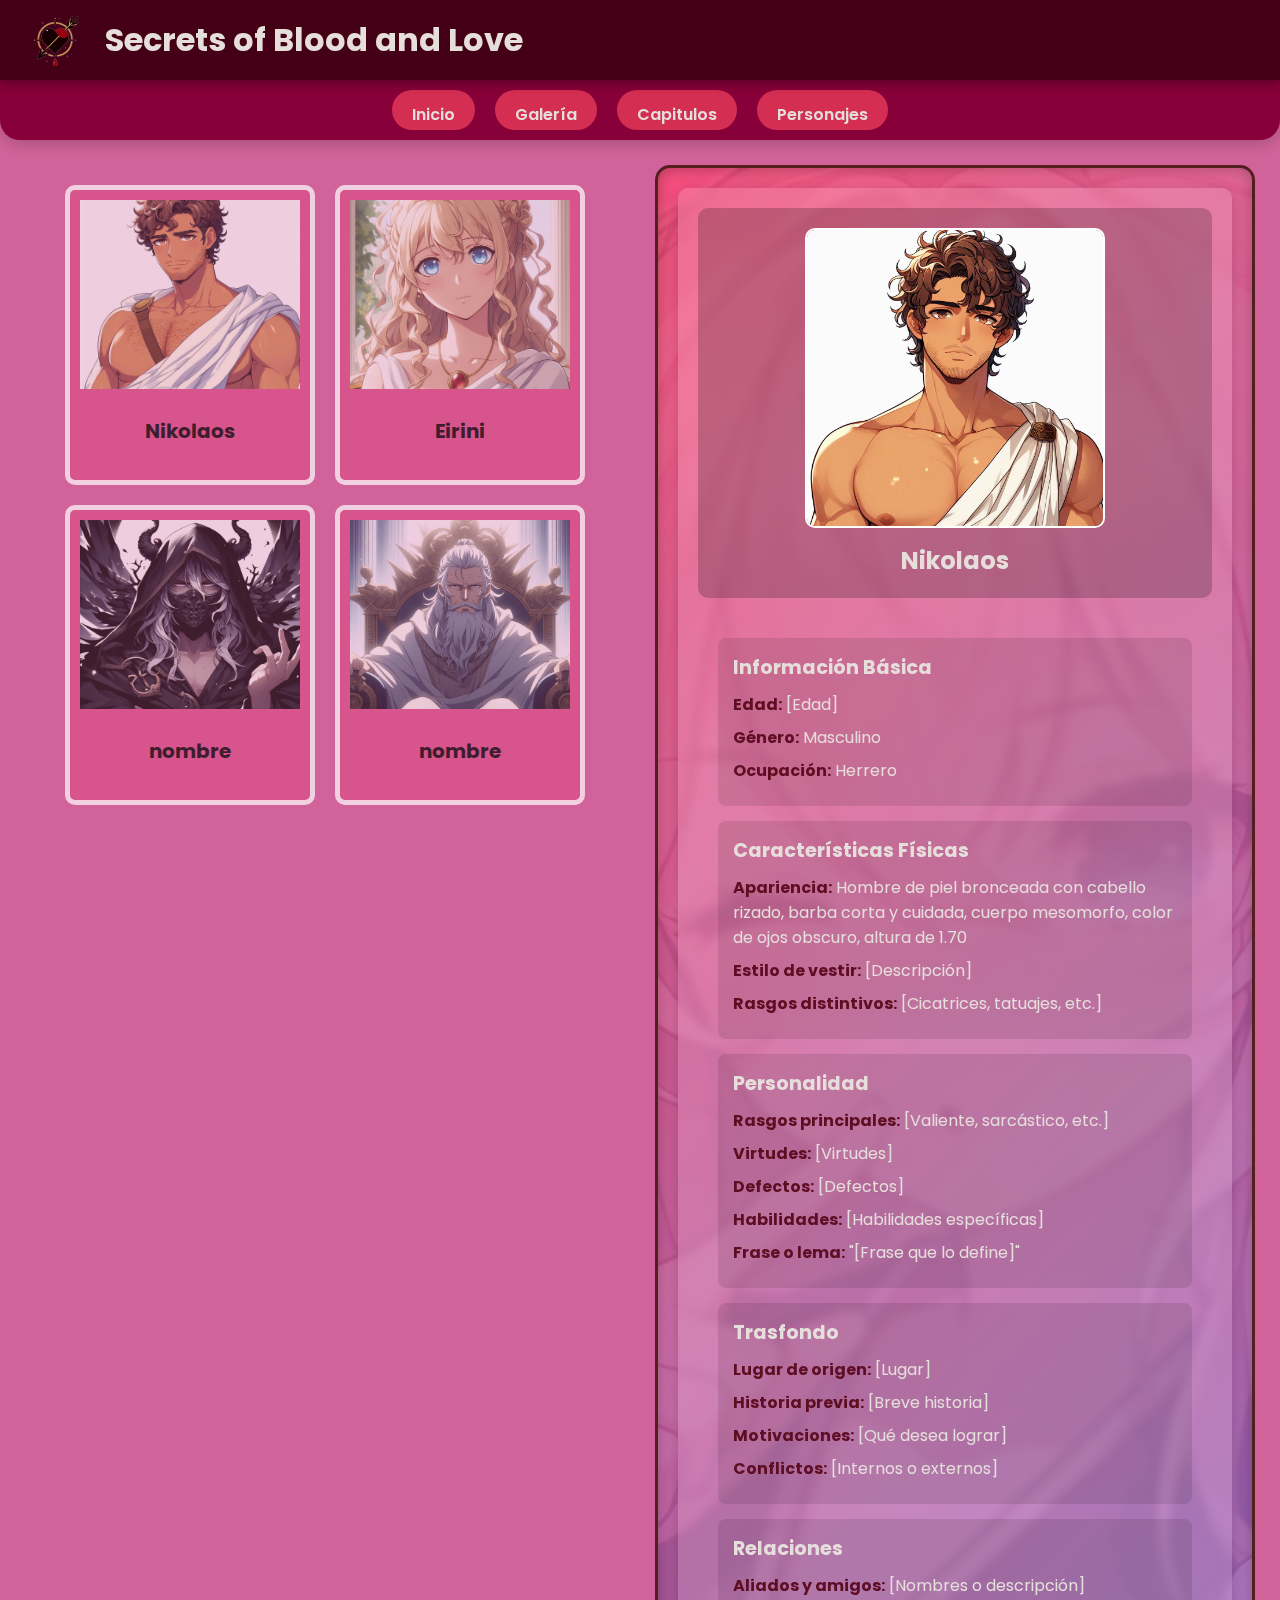
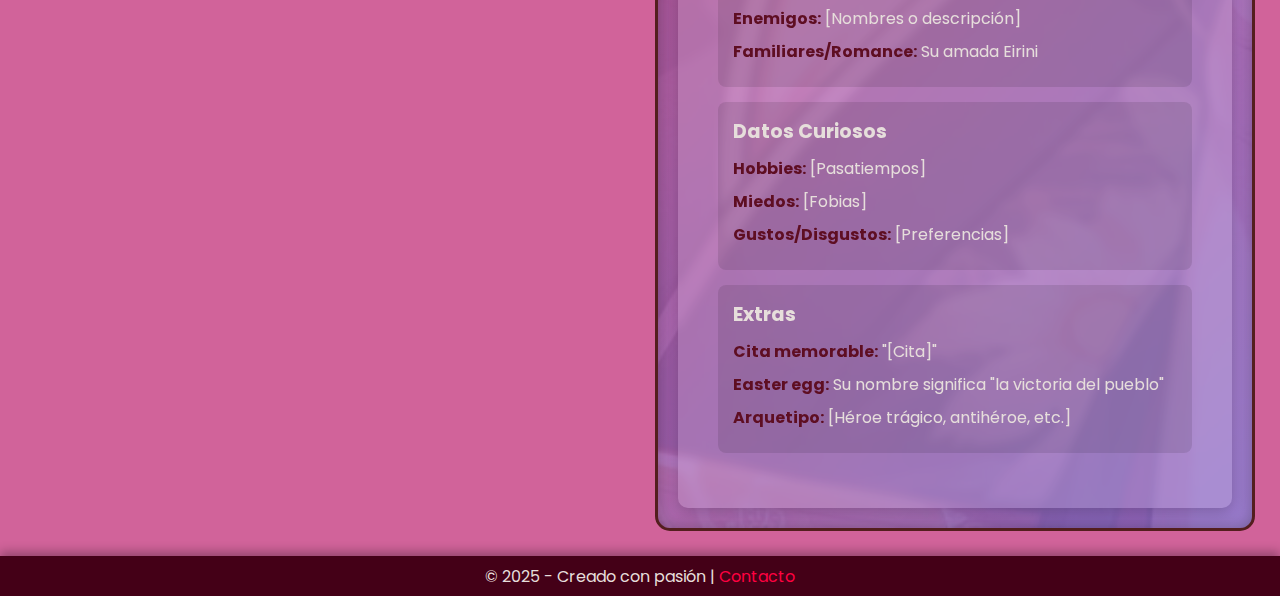
<file: personaje_Nikolaos.html>
<!DOCTYPE html>
<html lang="es">
<head>
    <meta charset="UTF-8">
    <meta name="viewport" content="width=device-width, initial-scale=1.0">
    <title>Nikolaos</title>
    <link rel="stylesheet" href="style.css">
    <link rel="icon" href="logo.png">
    <link href="https://fonts.googleapis.com/css2?family=Poppins:wght@400;600&display=swap" rel="stylesheet">
</head>
<body>
    <header>
        <div class="header-content">
            <a href="index.html" class="sinlink">
                <img src="imagenes/logo.png" alt="Logo" class="logo">
            </a>
            <h1>Secrets of Blood and Love</h1>
        </div>
    </header>
    <nav>
        <a href="index.html" class="botones">Inicio</a>
        <a href="galeria.html" class="botones">Galería</a>
        <a href="capitulos.html" class="botones">Capitulos</a>
        <a href="personajes.html" class="botones">Personajes</a>
    </nav>
    <main class="main-1">
        <div class="art-1">
            <div class="contenedor">
                <a href="personaje_Nikolaos.html" class="sinlink">
                    <div class="targeta">
                        <img src="imagenes/Nikolaos_perfil.jpeg" alt="">
                        <div class="nombre">Nikolaos</div>
                    </div>
                </a>

                <a href="personaje_Eirini.html" class="sinlink">
                    <div class="targeta">
                        <img src="imagenes/Eirini_perfil.jpeg" alt="">
                        <div class="nombre">Eirini</div>
                    </div>
                </a>
            
                <a href="" class="sinlink">
                    <div class="targeta">
                        <img src="imagenes/cap_1_img_6.jpeg" alt="">
                        <div class="nombre">nombre</div>
                    </div>
                </a>

                <a href="" class="sinlink">
                    <div class="targeta">
                        <img src="imagenes/cap_1_img_3.jpeg" alt="">
                        <div class="nombre">nombre</div>
                    </div>
                </a>
                
            </div>
        </div>
        <div class="art-1">
            <div class="sec-2">
                <div class="presen">
                    <div class="character-header">
                        <img src="imagenes/Nikolaos_perfil_2.jpeg" alt="Imagen del personaje" class="character-image">
                        <h2>Nikolaos</h2>
                    </div>
                    <div class="character-details">
                        <section class="info-section">
                            <h3>Información Básica</h3>
                            <ul>
                                <li><strong>Edad:</strong> [Edad]</li>
                                <li><strong>Género:</strong> Masculino</li>
                                <li><strong>Ocupación:</strong> Herrero</li>
                            </ul>
                        </section>
                        <section class="info-section">
                            <h3>Características Físicas</h3>
                            <ul>
                                <li><strong>Apariencia:</strong> Hombre de piel bronceada con cabello rizado, barba corta y cuidada, cuerpo mesomorfo, color de ojos obscuro, altura de 1.70</li>
                                <li><strong>Estilo de vestir:</strong> [Descripción]</li>
                                <li><strong>Rasgos distintivos:</strong> [Cicatrices, tatuajes, etc.]</li>
                            </ul>
                        </section>
                        <section class="info-section">
                            <h3>Personalidad</h3>
                            <ul>
                                <li><strong>Rasgos principales:</strong> [Valiente, sarcástico, etc.]</li>
                                <li><strong>Virtudes:</strong> [Virtudes]</li>
                                <li><strong>Defectos:</strong> [Defectos]</li>
                                <li><strong>Habilidades:</strong> [Habilidades específicas]</li>
                                <li><strong>Frase o lema:</strong> "[Frase que lo define]"</li>
                            </ul>
                        </section>
                        <section class="info-section">
                            <h3>Trasfondo</h3>
                            <ul>
                                <li><strong>Lugar de origen:</strong> [Lugar]</li>
                                <li><strong>Historia previa:</strong> [Breve historia]</li>
                                <li><strong>Motivaciones:</strong> [Qué desea lograr]</li>
                                <li><strong>Conflictos:</strong> [Internos o externos]</li>
                            </ul>
                        </section>
                        <section class="info-section">
                            <h3>Relaciones</h3>
                            <ul>
                                <li><strong>Aliados y amigos:</strong> [Nombres o descripción]</li>
                                <li><strong>Enemigos:</strong> [Nombres o descripción]</li>
                                <li><strong>Familiares/Romance:</strong> Su amada Eirini</li>
                            </ul>
                        </section>
                        <section class="info-section">
                            <h3>Datos Curiosos</h3>
                            <ul>
                                <li><strong>Hobbies:</strong> [Pasatiempos]</li>
                                <li><strong>Miedos:</strong> [Fobias]</li>
                                <li><strong>Gustos/Disgustos:</strong> [Preferencias]</li>
                            </ul>
                        </section>
                        <section class="info-section">
                            <h3>Extras</h3>
                            <ul>
                                <li><strong>Cita memorable:</strong> "[Cita]"</li>
                                <li><strong>Easter egg:</strong> Su nombre significa "la victoria del pueblo"</li>
                                <li><strong>Arquetipo:</strong> [Héroe trágico, antihéroe, etc.]</li>
                            </ul>
                        </section>
                    </div>
                </div>
            </div>
        </div>
    </main>
    <footer>
        <p>© 2025 - Creado con pasión | <a href="#">Contacto</a></p>
    </footer>
</body>
</html>
</file>
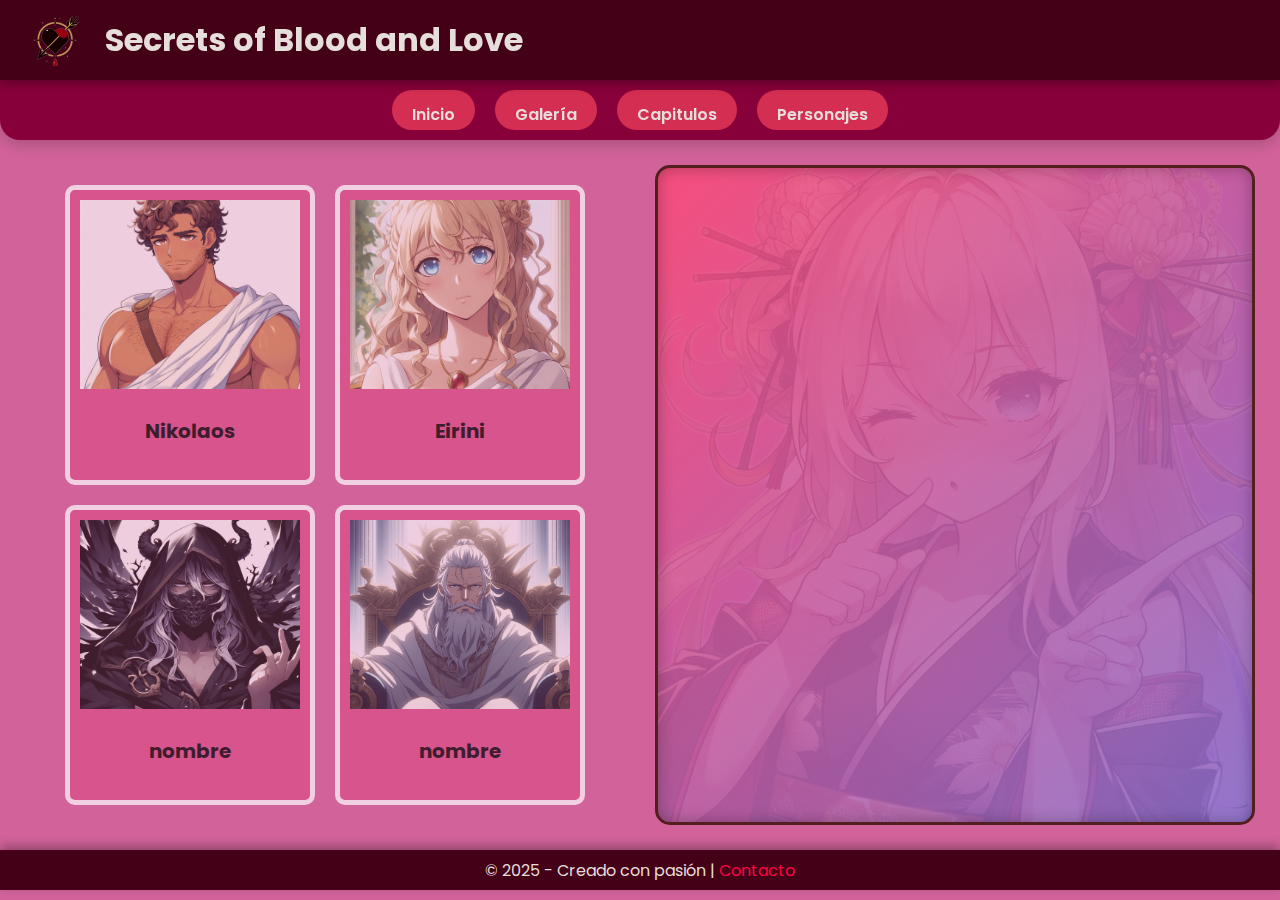
<file: personajes.html>
<!DOCTYPE html>
<html lang="es">
<head>
    <meta charset="UTF-8">
    <meta name="viewport" content="width=device-width, initial-scale=1.0">
    <title>Personajes</title>
    <link rel="stylesheet" href="style.css">
    <link rel="icon" href="logo.png">
    <link href="https://fonts.googleapis.com/css2?family=Poppins:wght@400;600&display=swap" rel="stylesheet">
</head>
<body>
    <header>
        <div class="header-content">
            <a href="index.html" class="sinlink">
                <img src="imagenes/logo.png" alt="Logo" class="logo">
            </a>
            <h1>Secrets of Blood and Love</h1>
        </div>
    </header>
    <nav>
        <a href="index.html" class="botones">Inicio</a>
        <a href="galeria.html" class="botones">Galería</a>
        <a href="capitulos.html" class="botones">Capitulos</a>
        <a href="personajes.html" class="botones">Personajes</a>
    </nav>
    <main class="main-1">
        <div class="art-1">
            <div class="contenedor">
                <a href="personaje_Nikolaos.html" class="sinlink">
                    <div class="targeta">
                        <img src="imagenes/Nikolaos_perfil.jpeg" alt="">
                        <div class="nombre">Nikolaos</div>
                    </div>
                </a>

                <a href="personaje_Eirini.html" class="sinlink">
                    <div class="targeta">
                        <img src="imagenes/Eirini_perfil.jpeg" alt="">
                        <div class="nombre">Eirini</div>
                    </div>
                </a>
            
                <a href="" class="sinlink">
                    <div class="targeta">
                        <img src="imagenes/cap_1_img_6.jpeg" alt="">
                        <div class="nombre">nombre</div>
                    </div>
                </a>

                <a href="" class="sinlink">
                    <div class="targeta">
                        <img src="imagenes/cap_1_img_3.jpeg" alt="">
                        <div class="nombre">nombre</div>
                    </div>
                </a>

            </div>
        </div>
        <div class="art-1">
            <div class="sec-1">
                
            </div>
        </div>
    </main>
    <footer>
        <p>© 2025 - Creado con pasión | <a href="#">Contacto</a></p>
    </footer>
</body>
</html>
</file>
<file: style.css>
:root {
    --color-body-background: rgba(189, 32, 110, 0.699);
    --color-text-default: #e6dedb;
    --color-header-background: rgb(68, 0, 23);
    --color-nav-background: #880039;
    --color-button-background: #d42e52;
    --color-button-hover: #ff5f82;
    --color-article-background: rgba(189, 32, 110, 0);
    --color-summary-background: #58202a;
    --color-summary-hover: rgb(182, 93, 86);
    --color-scroll-thumb: #914256;
    --color-strong-text: #5e0e22;
    --color-footer-background: rgb(68, 0, 23);
    --color-footer-link: #ff0040;
    --color-card-border: #ffffff;
    --color-card-background: #ff004034;
    --color-card-hover: #6e1229;
    --color-chapter-background: rgb(155, 0, 108);
    --color-text-black: #000000;
    --color-body-shadow: #0000004d;
    --color-nav-shadow: #00000033;
    --color-section-border: #531e1e;
    --color-presen-background: rgba(185, 182, 181, 0.33);
    --color-scroll-track: rgba(190, 95, 95, 0.2);
}

/* index */
* {
    margin: 0;
    padding: 0;
    box-sizing: border-box;
    font-family: 'poppins', 'sans-serif';
}

body {
    background-color: var(--color-body-background);
    min-height: 100dvh;
    display: grid;
    grid-template-rows: auto auto 1fr auto;
    color: var(--color-text-default);
    padding-top: 140px;
}

header {
    background-color: var(--color-header-background);
    width: 100%;
    height: 80px;
    padding: 10px 20px;
    position: fixed;
    top: 0;
    box-shadow: 0 4px 10px var(--color-body-shadow);
    display: flex;
    align-items: center;
    z-index: 10;
}

.header-content {
    display: flex;
    align-items: center;
    gap: 15px;
}

.header-content a {
    margin-top: 6px;
}

.logo {
    height: 70px;
    border-radius: 60px;
    transition: transform 0.3s;
}

.logo:hover {
    transform: scale(1.25);
}

nav {
    background-color: var(--color-nav-background);
    width: 100%;
    height: 60px;
    position: fixed;
    top: 80px;
    padding: 10px 20px;
    display: flex;
    justify-content: center;
    gap: 20px;
    box-shadow: 0 4px 15px var(--color-nav-shadow);
    border-radius: 0 0 20px 20px;
    z-index: 9;
}

.botones {
    padding: 12px 20px;
    border-radius: 25px;
    text-decoration: none;
    color: var(--color-text-default);
    background-color: var(--color-button-background);
    transition: all 0.3s ease;
    font-weight: 600;
    text-align: center;
}

.botones:hover {
    background-color: var(--color-button-hover);
    transform: translateY(-3px);
    box-shadow: 0 5px 15px var(--color-body-shadow);
    text-decoration: underline;
}

main { 
    padding: 10px;
}

article {
    background: var(--color-article-background);
    width: 100%;
    max-width: calc(100% - 10px);
    margin: 6px 0;
    padding: 15px;
    display: block;
    border-radius: 15px;
    box-shadow: 0 5px 20px rgba(0, 0, 0, 0.2);
}

footer { 
    background-color: var(--color-footer-background);
    width: 100%;
    height: 40px;
    text-align: center;
    box-shadow: 0 -4px 10px var(--color-body-shadow);
    position: static;
    bottom: 0;
    display: flex;
    align-items: center;
    justify-content: center;
    z-index: 8;
}

footer a {
    color: var(--color-footer-link);
    text-decoration: none;
}

footer a:hover {
    text-decoration: underline;
}

/* galeria */
.contenedor-total {
    width: 100%;
    margin: 20px auto;
    padding: 15px;
    background-color: var(--color-article-background);
    display: grid;
    grid-template-columns: repeat(auto-fit, minmax(300px, 1fr));
    gap: 25px;
    border-radius: 15px;
    box-shadow: 0 5px 20px rgba(0, 0, 0, 0.2);
}

.contenedor-media {
    position: relative;
    overflow: hidden;
    border-radius: 12px;
    transition: transform 0.3s ease, box-shadow 0.3s ease;
}

.contenedor-media:hover {
    transform: scale(1.2);
    box-shadow: 0 10px 30px rgba(0, 0, 0, 0.3);
    z-index: 7;
}

.contenedor-img {
    width: 100%;
    max-width: 400px;
    aspect-ratio: 4 / 3;
}

.contenedor-video {
    width: 100%;
    max-width: 600px;
    aspect-ratio: 16 / 9;
}

.media-item {
    width: 100%;
    height: 100%;
    object-fit: cover;
    border: 3px solid var(--color-card-border);
    border-radius: 10px;
}

.imagen-2 {
    transition: transform 0.3s ease;
    background-color: rgba(0, 0, 0, 0.1);
}

.imagen-2:hover {
    transform: scale(1.1);
}

.video-2 {
    background-color: #000;
}

/* capitulos */
.cont-cap {
    background-color: var(--color-article-background);
    justify-content: center;
    display: flex;
    flex-direction: column;
    align-items: center;
    width: 100%;
    padding: 14px;
    gap: 20px;
}

.tarjeta-capitulo {
    display: flex; 
    align-items: center;
    background: linear-gradient(135deg, rgba(216, 83, 105, 0.95), rgba(150, 50, 70, 0.85));
    border: 3px solid #ffffff;
    border-radius: 12px;
    width: 100%; 
    padding: 15px;
    transition: transform 0.3s ease, box-shadow 0.3s ease;
}

.tarjeta-capitulo:hover {
    transform: translateY(-5px);
    box-shadow: 0 8px 20px rgba(255, 255, 255, 0.4);
}

.tarjeta-imagen {
    width: 170px; 
    height: 125px;
    object-fit: cover;
    border-radius: 8px;
    border: 1px solid rgba(255, 255, 255, 0.5);
    flex-shrink: 0;
}

.tarjeta-contenido {
    display: flex;
    align-items: center;
    padding: 0 15px;
    flex-grow: 1;
    gap: 15px;
    min-width: 0;
}

.nombre-capitulo {
    color: #ffffff;
    font-size: 1.2rem;
    font-weight: bold;
    text-shadow: 1px 1px 2px rgba(0, 0, 0, 0.3);
    margin: 0;
    white-space: nowrap;
    overflow: hidden;
    text-overflow: ellipsis;
    flex-grow: 1;
}

.numero-capitulo {
    color: #ffffff;
    font-size: 1rem;
    font-weight: 500;
    text-align: center;
    background: rgba(96, 0, 126, 0.8);
    padding: 5px 10px;
    border-radius: 5px;
    min-width: 80px;
    white-space: nowrap;
    flex-shrink: 0;
}

/* capitulo seleccionado */
.content-container-cap {
    display: flex;
    flex-direction: column;
    gap: 5px;
    padding: 20px;
    align-items: center;
    width: 100%;
    max-width: 100%;
}

.cap-contain {
    background-color: var(--color-chapter-background);
    justify-content: center;
    display: flex;
    flex-direction: column;
    align-items: center;
    width: 100%;
    padding: 0;
    border-radius: 17px;
    border-left: 3px solid var(--color-footer-link);
    border-right: 3px solid var(--color-footer-link);
}

.cap-info {
    text-align: center;
    padding: 15px;
    background: var(--color-summary-background);
    border-radius: 10px;
    margin-bottom: 20px;
    box-shadow: 0 4px 15px rgba(0, 0, 0, 0.2);
}

.cap-name {
    font-size: 1.8em;
    font-weight: 600;
    color: var(--color-text-default);
    margin-bottom: 5px;
}

.name-creators {
    font-size: 1em;
    color: var(--color-text-default);
    opacity: 0.8;
}

.change-cap {
    width: 100%;
    padding: 10px;
    display: flex;
    justify-content: center;
    background-color: var(--color-footer-link);
    gap: 15px;
    margin: 0;
}

.borde-up {
    border-radius: 15px 15px 0 0;
}

.borde-down {
    border-radius: 0 0 15px 15px;
}

.botones_2 {
    padding: 10px 20px;
    border-radius: 20px;
    text-decoration: none;
    color: var(--color-text-default);
    background-color: var(--color-button-background);
    transition: all 0.3s ease;
    font-weight: 500;
    text-align: center;
}

.botones_2:hover {
    background-color: var(--color-button-hover);
    transform: translateY(-2px);
    box-shadow: 0 4px 10px var(--color-body-shadow);
}

.cap {
    background: var(--color-article-background);
    box-shadow: none;
    padding: 20px;
    border-radius: 15px;
    width: 90%;
}

.cap p {
    line-height: 1.8;
    color: var(--color-text-default);
    margin: 15px;
    gap: 15px;
    white-space: pre-wrap;
}

.image {
    width: 90%;
    border-radius: 10px;
    overflow: hidden;
    box-shadow: 0 5px 20px rgba(0, 0, 0, 0.3);
}

.chapter-image {
    width: 100%;
    height: auto;
    display: block;
    transition: transform 0.3s ease;
}

.chapter-image:hover {
    transform: scale(1.05);
}

/* personajes */
.contenedor {
    display: grid;
    grid-template-columns: repeat(auto-fit, 250px);
    gap: 20px;
    justify-content: center;
    padding: 20px;
    max-width: 600px;
    width: 100%;
    background: var(--color-article-background);
}

.targeta {
    width: 250px;
    height: 300px;
    padding: 10px;
    border: 5px solid var(--color-card-border);
    border-radius: 10px;
    background: var(--color-card-background);
    color: var(--color-text-black);
    overflow: hidden;
    text-align: center;
    opacity: 0.7;
    transition: transform 0.2s, opacity 0.005s, background ease 1s;
}

.targeta:hover {
    transform: scale(1.05);
    opacity: 1;
    background: var(--color-card-hover);
}

.targeta img {
    width: 100%;
    height: 70%;
    object-fit: cover;
}

.nombre {
    padding: 20px;
    font-size: 20px;
    font-weight: bold;
    color: var(--color-text-black);
}

@media (max-width: 600px) {
    .contenedor {
        grid-template-columns: 250px;
        max-width: 300px;
    }
}

.main-1 {
    display: flex;
    min-height: 500px;
}

.art-1 {
    width: 50%;
    border-radius: 0;
    padding: 15px;
    display: flex;
    justify-content: center;
    align-items: flex-start;
}

@media (max-width: 600px) {
    .art-1 {
        width: 100%;
    }
}

.sec-1 {
    width: 100%;
    height: 100%;
    padding: 0;
    border-radius: 15px;
    border: 3px solid var(--color-section-border);
    background: linear-gradient(135deg, rgba(255, 73, 118, 0.8), rgba(73, 121, 255, 0.5));
    position: relative;
    overflow: hidden;
    box-shadow: inset 0 0 15px rgba(0, 0, 0, 0.3);
}

.sec-1::before {
    content: "";
    position: absolute;
    top: 0;
    left: 0;
    width: 100%;
    height: 100%;
    background: url("recom.png") no-repeat center center;
    background-size: cover;
    opacity: 0.1;
    z-index: 0;
}

.sec-2 {
    position: relative;
    width: 100%;
    height: 100%;
    padding: 20px;
    border-radius: 15px;
    border: 3px solid var(--color-section-border);
    overflow-y: auto;
    background: linear-gradient(135deg, rgba(255, 73, 118, 0.8), rgba(73, 121, 255, 0.5));
    box-shadow: inset 0 0 15px rgba(0, 0, 0, 0.3);
}

.sec-2::before {
    content: "";
    position: absolute;
    top: 0;
    left: 0;
    width: 100%;
    height: 100%;
    background: url("recom.png") no-repeat center center;
    background-size: cover;
    opacity: 0.1;
    z-index: 0;
}

.presen {
    position: relative;
    width: 100%;
    height: auto;
    padding: 20px;
    background: rgba(255, 255, 255, 0.15);
    border-radius: 10px;
    z-index: 1;
    backdrop-filter: blur(5px);
    box-shadow: 0 4px 15px rgba(0, 0, 0, 0.2);
}

.sinlink {
    text-decoration: none;
}

.sinlink-special {
    text-decoration: none;
    display: flex;
    width: 100%;
}

/* personaje seleccionado */
.character-header {
    display: flex;
    flex-direction: column;
    align-items: center;
    padding: 20px;
    background: rgba(0, 0, 0, 0.2);
    border-radius: 10px;
    margin-bottom: 20px;
}

.character-image {
    width: 100%;
    max-width: 300px;
    height: auto;
    border-radius: 10px;
    margin-bottom: 15px;
    border: 2px solid var(--color-card-border);
}

.character-details {
    padding: 20px;
}

.info-section {
    margin-bottom: 15px;
    padding: 15px;
    background: rgba(0, 0, 0, 0.1);
    border-radius: 8px;
}

.info-section h3 {
    color: var(--color-text-default);
    margin-bottom: 10px;
    font-size: 1.2em;
}

.info-section ul {
    list-style: none;
    padding-left: 0;
}

.info-section li {
    margin-bottom: 8px;
    color: var(--color-text-default);
}

.info-section strong {
    color: var(--color-strong-text);
}

/* scrollbar */
::-webkit-scrollbar {
    width: 7px;
    height: 7px;
}

::-webkit-scrollbar-thumb {
    background: var(--color-scroll-thumb);
    border-radius: 5px;
}

::-webkit-scrollbar-track {
    background: var(--color-scroll-track);
}

.creators-container {
    display: flex;
    justify-content: center;
    gap: 45px;
    padding: 20px;
}

.creator {
    text-align: center;
}

.creator-photo {
    width: 150px;
    height: 150px;
    border-radius: 50%;
    object-fit: cover;
    border: 3px solid var(--color-card-border);
    transition: transform 0.3s;
}

.creator-photo:hover {
    transform: scale(1.25);
}

.creator p {
    margin-top: 10px;
    font-weight: 600;
    color: var(--color-text-default);
}

.intro-section {
    background: var(--color-article-background);
    padding: 20px;
    margin: 10px 0;
    border-radius: 15px;
    box-shadow: 0 5px 20px rgba(0, 0, 0, 0.2);
    text-align: center;
}

.intro-section h2 {
    color: var(--color-text-default);
    font-size: 1.5em;
    margin-bottom: 10px;
}

.intro-section p {
    color: var(--color-text-default);
    font-size: 1em;
    line-height: 1.5;
}

.creator-bio {
    font-size: 0.9em;
    color: var(--color-text-default);
    opacity: 0.9;
}

.content-container {
    display: flex;
    flex-direction: column;
    gap: 10px;
    padding: 10px;
    max-width: 800px;
    margin: 0 auto;
}

article h3 {
    color: var(--color-text-default);
    font-size: 1.3em;
    font-weight: 600;
    margin-bottom: 15px;
    padding: 10px;
    background: var(--color-summary-background);
    border-radius: 10px;
    transition: background 0.3s;
}

article h3:hover {
    background: var(--color-summary-hover);
}

.creators-section {
    padding: 20px;
}
</file>
